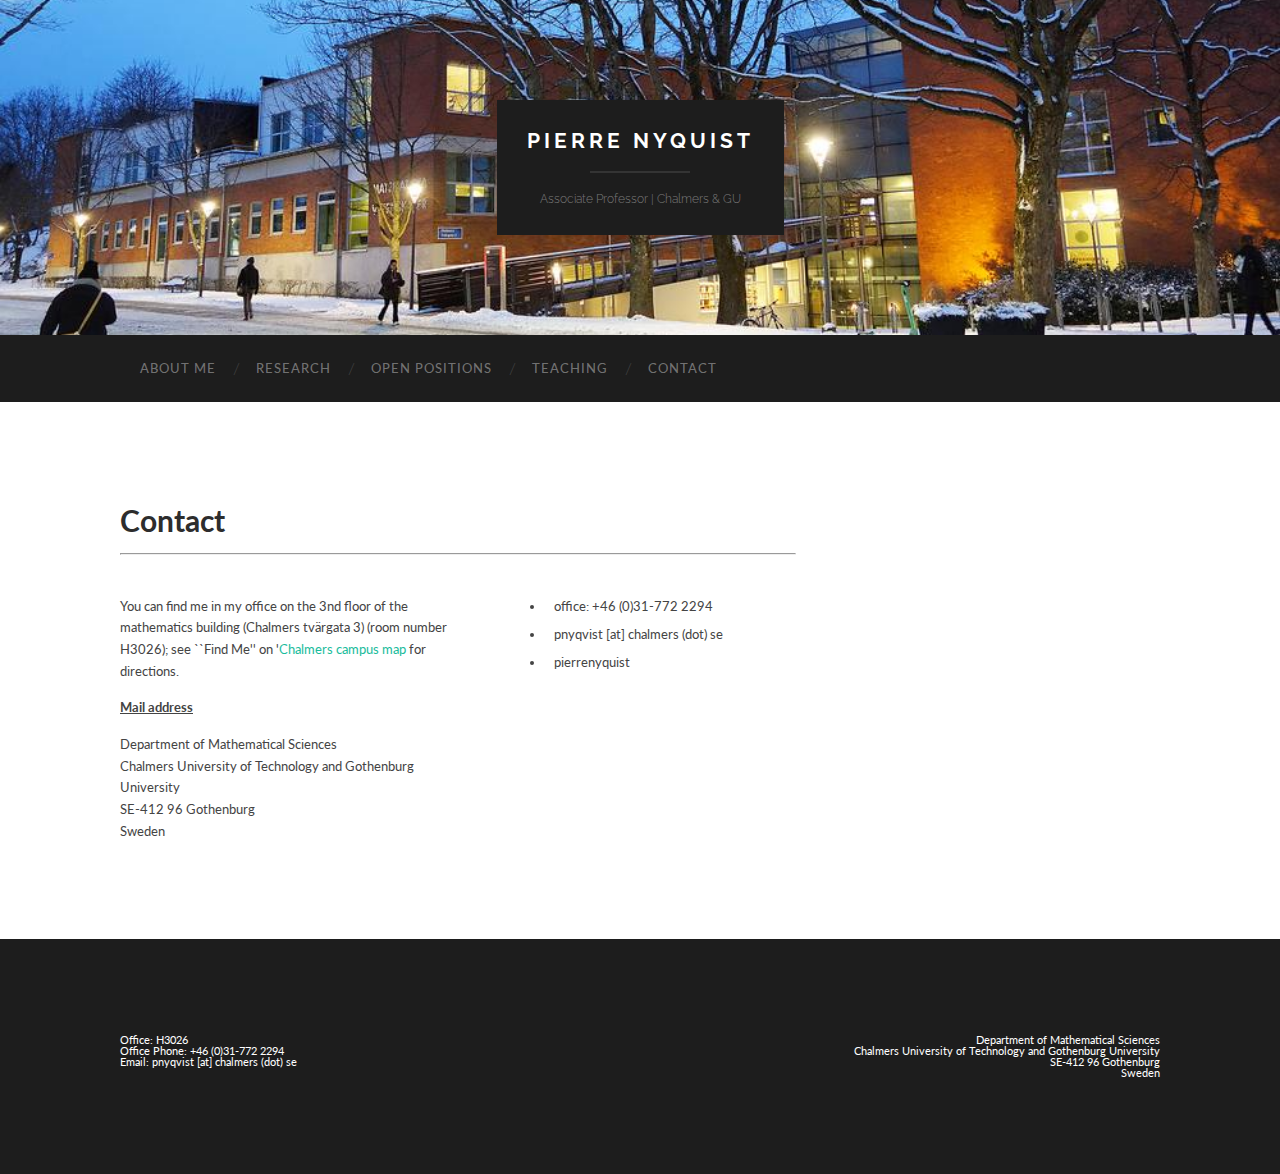
<file: contact.html>
<!DOCTYPE html>

<html lang="en-US">

	<head>
		
		<meta charset="UTF-8">
		<meta name="viewport" content="width=device-width, initial-scale=1.0, maximum-scale=1.0, user-scalable=no" >
		 <meta name="viewport" content="width=device-width, initial-scale=1, maximum-scale=1">
        
        <meta name="description" content="Pierre Nyquist's homepage" />
        <meta name="keywords" content="Pierre Nyquist, Nyquist, Nyqvist, Chalmers, GU, Chalmers Univeristy of Technology, Gothenburg University, Brown, Brown University, TU/e, TUe, Eindhoven University of Technology, TU Eindhoven, Mathematics, Mathematics department, Mathematical Sciences, Department of Mathematical Sciences, statistics, mathematics, statistics department, statistician, probabilist, analysist, probability, analysis, Large deviations, large deviation theory, rare-event simulation, importance sampling, stochastic processes, weak convergence, Machine learning, high dimensional, high-dimensional, stochastic simulation, spin glass, data science, KTH, KTH Royal Institue of Technology, Royal Institue of Technology" />
		 
		<title>Pierre Nyquist | Chalmers & Gothenburg University</title>
		<script type="text/javascript">
		var ajaxurl = 'https://pierrenyq.github.io/wp-admin/admin-ajax.php';
		</script>
<!--<link rel='dns-prefetch' href='//s.w.org' />
<link rel="alternate" type="application/rss+xml" title="Sayan&#039;s world &raquo; Feed" href="http://sayan.web.unc.edu/feed/" />
<link rel="alternate" type="application/rss+xml" title="Sayan&#039;s world &raquo; Comments Feed" href="http://sayan.web.unc.edu/comments/feed/" />
<link rel="alternate" type="application/rss+xml" title="Sayan&#039;s world &raquo; About Me Comments Feed" href="http://sayan.web.unc.edu/home/feed/" />
		<script type="text/javascript">
			window._wpemojiSettings = {"baseUrl":"https:\/\/s.w.org\/images\/core\/emoji\/2.2.1\/72x72\/","ext":".png","svgUrl":"https:\/\/s.w.org\/images\/core\/emoji\/2.2.1\/svg\/","svgExt":".svg","source":{"concatemoji":"http:\/\/sayan.web.unc.edu\/wp-includes\/js\/wp-emoji-release.min.js?ver=4.7.8"}};
			!function(a,b,c){function d(a){var b,c,d,e,f=String.fromCharCode;if(!k||!k.fillText)return!1;switch(k.clearRect(0,0,j.width,j.height),k.textBaseline="top",k.font="600 32px Arial",a){case"flag":return k.fillText(f(55356,56826,55356,56819),0,0),!(j.toDataURL().length<3e3)&&(k.clearRect(0,0,j.width,j.height),k.fillText(f(55356,57331,65039,8205,55356,57096),0,0),b=j.toDataURL(),k.clearRect(0,0,j.width,j.height),k.fillText(f(55356,57331,55356,57096),0,0),c=j.toDataURL(),b!==c);case"emoji4":return k.fillText(f(55357,56425,55356,57341,8205,55357,56507),0,0),d=j.toDataURL(),k.clearRect(0,0,j.width,j.height),k.fillText(f(55357,56425,55356,57341,55357,56507),0,0),e=j.toDataURL(),d!==e}return!1}function e(a){var c=b.createElement("script");c.src=a,c.defer=c.type="text/javascript",b.getElementsByTagName("head")[0].appendChild(c)}var f,g,h,i,j=b.createElement("canvas"),k=j.getContext&&j.getContext("2d");for(i=Array("flag","emoji4"),c.supports={everything:!0,everythingExceptFlag:!0},h=0;h<i.length;h++)c.supports[i[h]]=d(i[h]),c.supports.everything=c.supports.everything&&c.supports[i[h]],"flag"!==i[h]&&(c.supports.everythingExceptFlag=c.supports.everythingExceptFlag&&c.supports[i[h]]);c.supports.everythingExceptFlag=c.supports.everythingExceptFlag&&!c.supports.flag,c.DOMReady=!1,c.readyCallback=function(){c.DOMReady=!0},c.supports.everything||(g=function(){c.readyCallback()},b.addEventListener?(b.addEventListener("DOMContentLoaded",g,!1),a.addEventListener("load",g,!1)):(a.attachEvent("onload",g),b.attachEvent("onreadystatechange",function(){"complete"===b.readyState&&c.readyCallback()})),f=c.source||{},f.concatemoji?e(f.concatemoji):f.wpemoji&&f.twemoji&&(e(f.twemoji),e(f.wpemoji)))}(window,document,window._wpemojiSettings);
		</script>-->
		<style type="text/css">
img.wp-smiley,
img.emoji {
	display: inline !important;
	border: none !important;
	box-shadow: none !important;
	height: 1em !important;
	width: 1em !important;
	margin: 0 .07em !important;
	vertical-align: -0.1em !important;
	background: none !important;
	padding: 0 !important;
}
</style>
<link rel='stylesheet' id='hemingway_googleFonts-css'  href='//fonts.googleapis.com/css?family=Lato%3A400%2C700%2C400italic%2C700italic%7CRaleway%3A700%2C400&#038;ver=4.7.8' type='text/css' media='all' />
<link rel='stylesheet' id='hemingway_style-css'  href='style.css?ver=4.7.8' type='text/css' media='all' />
<script type='text/javascript' src='jquery.js?ver=1.12.4'></script>
<script type='text/javascript' src='jquery-migrate.min.js?ver=1.4.1'></script>
<!--<link rel='https://api.w.org/' href='http://sayan.web.unc.edu/wp-json/' />-->
<!--<link rel="EditURI" type="application/rsd+xml" title="RSD" href="https://sayan.web.unc.edu/xmlrpc.php?rsd" />
<link rel="wlwmanifest" type="application/wlwmanifest+xml" href="http://sayan.web.unc.edu/wp-includes/wlwmanifest.xml" /> 
<meta name="generator" content="WordPress 4.7.8" />-->
<link rel="canonical" href="https://pierrenyq.github.io" />
<link rel='shortlink' href='https://pierrenyq.github.io' />
<!--<link rel="alternate" type="application/json+oembed" href="http://sayan.web.unc.edu/wp-json/oembed/1.0/embed?url=http%3A%2F%2Fsayan.web.unc.edu%2F" />
<link rel="alternate" type="text/xml+oembed" href="http://sayan.web.unc.edu/wp-json/oembed/1.0/embed?url=http%3A%2F%2Fsayan.web.unc.edu%2F&#038;format=xml" /> -->

            <script>
                (function(i,s,o,g,r,a,m){i['GoogleAnalyticsObject']=r;i[r]=i[r]||function(){
                (i[r].q=i[r].q||[]).push(arguments)},i[r].l=1*new Date();a=s.createElement(o),
                m=s.getElementsByTagName(o)[0];a.async=1;a.src=g;m.parentNode.insertBefore(a,m)
                })(window,document,'script','//www.google-analytics.com/analytics.js','gaplusu');

                                                            gaplusu('create', 'UA-5142490-28', 'auto');
                    
                                        
                    gaplusu('send', 'pageview');
                
                                    gaplusu('create', 'UA-100074631-1', 'auto', {'name': 'single'});

                                        
                    gaplusu('single.send', 'pageview');
                            </script>

			<style>
	#wp-admin-bar-asu_support_enabled {
		background-color: #E00000!important;
	}
	</style>
      
	      <!--Customizer CSS--> 
	      
	      <style type="text/css">
	           	           	           	           	           	           	           	           	           	           	           	           	           	           	           	           	           	           	           	           	           	           	           	           	           	           	           	           	           	           	           	           	           	           	           	           	           	           	           	           	           	           	           	           	           	           	           	           	           	           	           	           	           	           	           	           	           	           	           	           	           	           	           	           	           	           	           	           	           	           	           	           	           	           	           	           
	           	           	      </style> 
	      
	      <!--/Customizer CSS-->
	      
      <!-- Begin Custom CSS -->
<style type="text/css">
</style><!-- End Custom CSS -->
	
	</head>
	
	<body class="home page-template-default page page-id-23">
	
		<div class="big-wrapper">
	
			<div class="header-cover section bg-dark-light no-padding">
		
				<div class="header section" style="background-image: url(MV1.jpeg);">
							
					<div class="header-inner section-inner">
					
											
							<div class="blog-info">
							
								<h2 class="blog-title">
									<a href="https://pierrenyq.github.io" title="Pierre Nyquist &mdash; Associate Professor | Department of Mathematical Sciences, Chalmers & GU" rel="home">Pierre Nyquist</a>
								</h2>
								
																
									<h3 class="blog-description">Associate Professor | Chalmers & GU</h3>
									
															
							</div><!-- .blog-info -->
							
															
					</div><!-- .header-inner -->
								
				</div><!-- .header -->
			
			</div><!-- .bg-dark -->
			
			<div class="navigation section no-padding bg-dark">
			
				<div class="navigation-inner section-inner">
				
					<div class="toggle-container hidden">
			
						<div class="nav-toggle toggle">
								
							<div class="bar"></div>
							<div class="bar"></div>
							<div class="bar"></div>
							
							<div class="clear"></div>
						
						</div>
						
						<div class="search-toggle toggle">
								
							<div class="metal"></div>
							<div class="glass"></div>
							<div class="handle"></div>
						
						</div>
						
						<div class="clear"></div>
					
					</div><!-- .toggle-container -->
					
					<div class="blog-search hidden">
					
						<form method="get" class="searchform" action="https://pierrenyq.github.io">
	<input type="search" value="" placeholder="Search form" name="s" id="s" /> 
	<input type="submit" id="searchsubmit" value="Search">
</form>					
					</div>
				
					<ul class="blog-menu">
					
						<li class="page_item page-item-23 current_page_item"><a href="index.html">About Me</a></li>
<li class="page_item page-item-55"><a href="research.html">Research</a></li>
<li class="page_item page-item-55"><a href="open.html">Open positions</a></li>
<li class="page_item page-item-78"><a href="teaching.html">Teaching</a></li>
<!--<li class="page_item page-item-125"><a href="cv.html">CV</a></li>-->
<li class="page_item page-item-125"><a href="contact.html">Contact</a></li>
<!--<li class="page_item page-item-116"><a href="http://sayan.web.unc.edu/personal/">Personal</a></li>.html -->
						
						<div class="clear"></div>
												
					 </ul>
					 
					 <ul class="mobile-menu">
					
						<li class="page_item page-item-23 current_page_item"><a href="index.html">About Me</a></li>
<li class="page_item page-item-55"><a href="research.html">Research</a></li>
<li class="page_item page-item-55"><a href="open.html">Open positions</a></li>
<li class="page_item page-item-78"><a href="teaching.html">Teaching</a></li>
<li class="page_item page-item-125"><a href="cv.html">CV</a></li>
<li class="page_item page-item-125"><a href="contact.html">Contact</a></li>
<!--<li class="page_item page-item-116"><a href="http://sayan.web.unc.edu/personal/">Personal</a></li>-->
						
					 </ul>
				 
				</div><!-- .navigation-inner -->
				
			</div><!-- .navigation -->

<div class="wrapper section-inner">						

	<div class="content left">
	
					
		<div class="posts">
	
			<div class="post">
			
																		
				<div class="post-header">					
				    <h1 class="post-title">Contact</h1>
				    <hr>
				    				    
			    </div><!-- .post-header -->
			   				        			        		                
				<div class="post-content">

<div style="float:left; width:50%;">

<!--<p>I would be happy to talk to you if you need my assistance in your research or 
academic curriculum. Though I have limited time for students, please send me an email with a 
detailed explanantion of your interests.</p>

                              
                                    <div class="col-md-4">
                                        <ul class="list-unstyled">
                                            <li>
                                                <strong><i class="icon-phone"></i>&nbsp;&nbsp;</strong>
                                                <span>office: 617-324-2809.</span>
                                            </li>
                                            <li>
                                                <strong><i class="icon-envelope"></i>&nbsp;&nbsp;</strong>
                                                <span>rigo...@math.mit.edu</span>
                                            </li>

                                            <li>
                                                <strong><i class="icon-skype"></i>&nbsp;&nbsp;</strong>
                                                <span>philippe.rigollet</span>
                                            </li>
                                                                                        <li>
                                                <strong><i class="icon-google-plus"></i>&nbsp;&nbsp;</strong>
                                                <span><a href="http://www.google.com/+PhilippeRigollet">+PhilippeRigollet</a></span>
                                            </li>
                                         
                                        </ul>    

                                    </div>
                                </div>-->




<p> You can find me in my office on the 3nd floor of the mathematics building (Chalmers tvärgata 3) (room number H3026); see ``Find Me'' on '<a href="https://www.chalmers.se/en/persons/pnyqvist/">Chalmers campus map</a> for directions.

<!--My office is room 7.1.22 in MetaForum; see <a href="https://static.tue.nl/fileadmin/content/universiteit/diensten/dh/24-11-2016_TUe_Plattegrond.pdf">TU/e campus map</a> for directions. Students: For visits outside of my office hours (see <a href="./teaching.html">Teaching</a> and relevant course page) it is best to notify me beforehand if you want to be sure that I am available.-->

<p><span style="text-decoration: underline"><strong>Mail address</strong></span></p>
<p>
Department of Mathematical Sciences  <br>
Chalmers University of Technology and Gothenburg University   <br>
SE-412 96 Gothenburg  <br>
Sweden
</p>






</div>
<div style="float:right; width:40%;">
<ul class="list-unstyled">
                                            <li>
                                                <strong><i class="fa fa-phone"></i>&nbsp;&nbsp;</strong>
                                                <span>office: +46 (0)31-772 2294</span>
                                            </li>
                                            <li>
                                                <strong><i class="fa fa-envelope"></i>&nbsp;&nbsp;</strong>
                                                <span>pnyqvist [at] chalmers (dot) se</span>
                                            </li>

                                            <li>
                                                <strong><i class="fa fa-skype"></i>&nbsp;&nbsp;</strong>
                                                <span>pierrenyquist</span>
                                            </li>
                                                 <!--                                       <li>
                                                <strong><i class="icon-google-plus"></i>&nbsp;&nbsp;</strong>
                                                <span><a href="http://www.google.com/+PhilippeRigollet">+PhilippeRigollet</a></span>
                                            </li>-->
                                         
                                        </ul>    
<!--<p><a href="img/mf.jpg"><img class="alignnone wp-image-118" src="img/mf.jpg"></a>-->
</p>
</div>
							                                        


																			            			                        
				</div><!-- .post-content -->
								
			</div><!-- .post -->
			
						
				
		
		
				
					
		</div><!-- .posts -->
		
			
		<div class="clear"></div>
		
	</div><!-- .content left -->
	
		
	<div class="clear"></div>

</div><!-- .wrapper -->
								
	<div class="footer section large-padding bg-dark">
		
		<div class="footer-inner section-inner">
		
			<div style="float:left; width:50%;">

<p style="color:white">Office: H3026              <br>
Office Phone: +46 (0)31-772 2294 <br>
Email: pnyqvist [at] chalmers (dot) se
</p>
</div>
<div style="float:right; width:50%;">
<p style="text-align:right; color:white">
Department of Mathematical Sciences  <br>
Chalmers University of Technology and Gothenburg University   <br>
SE-412 96 Gothenburg  <br>
Sweden
</p>

</div>
				
			<!-- .footer-b -->
								
			<!-- .footer-c -->
			
			<div class="clear"></div>
		
		</div><!-- .footer-inner -->
	
	</div><!-- .footer -->
	
	

</div><!-- .big-wrapper -->

<script type='text/javascript' src='./global.js?ver=4.7.8'></script>
<script type='text/javascript' src='./comment-reply.min.js?ver=4.7.8'></script>
<script type='text/javascript' src='./wp-embed.min.js?ver=4.7.8'></script>

</body>
</html>
</file>
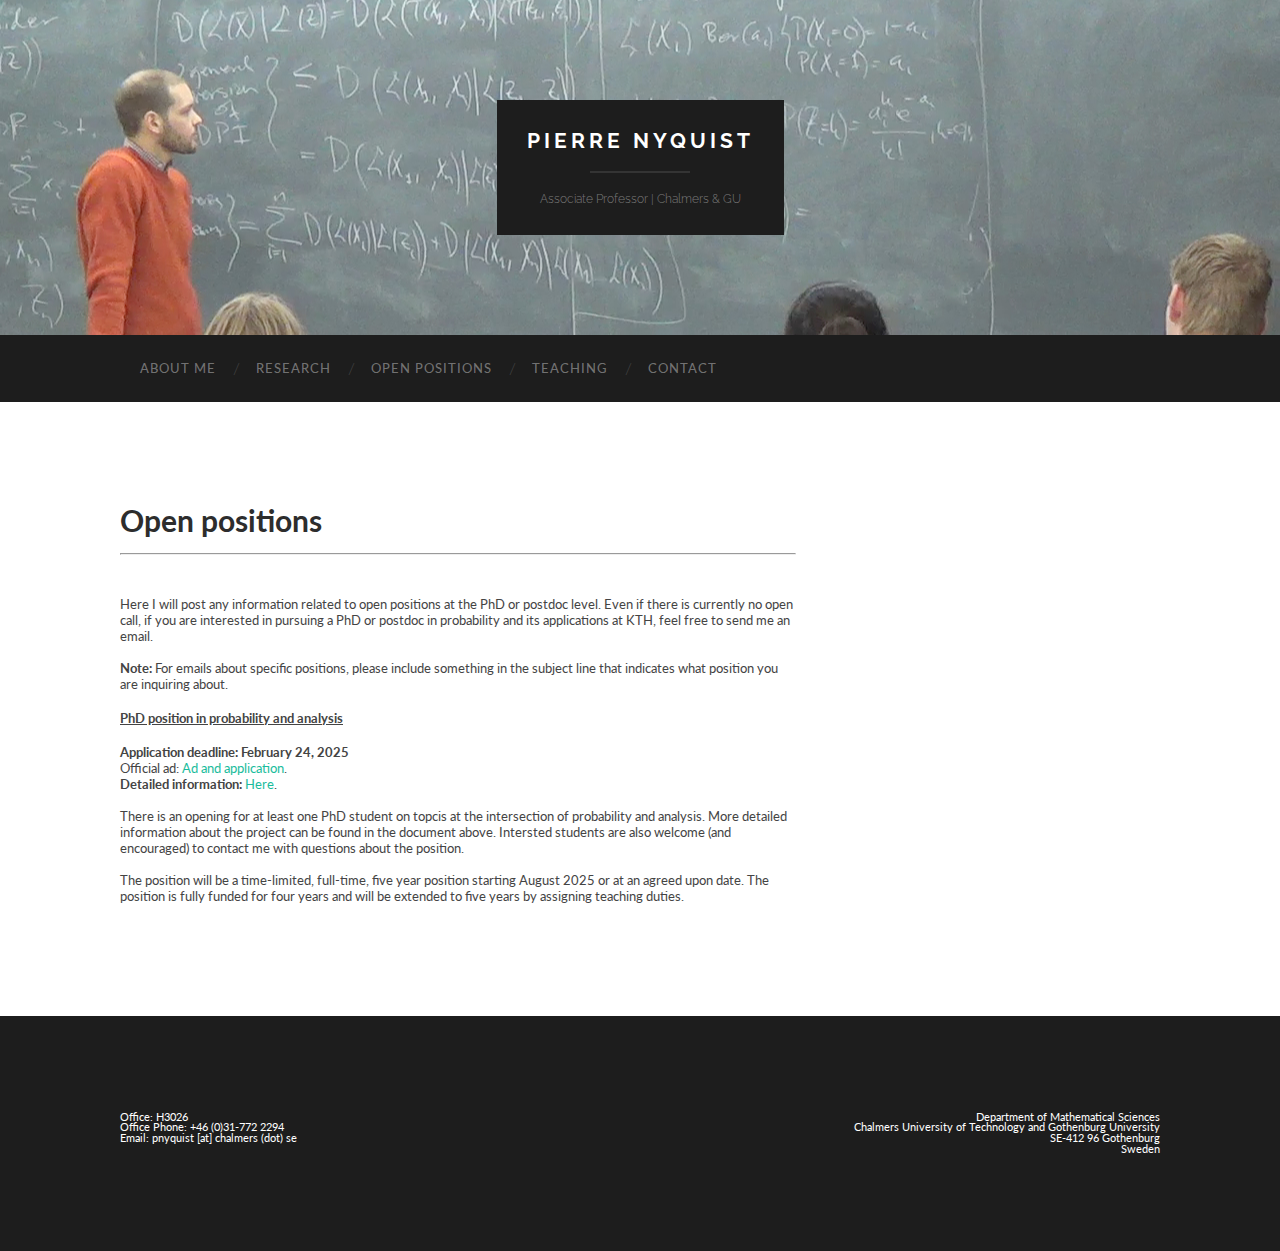
<file: open.html>
<!DOCTYPE html>

<html lang="en-US">

	<head>
		
		<meta charset="UTF-8">
		<meta name="viewport" content="width=device-width, initial-scale=1.0, maximum-scale=1.0, user-scalable=no" >
		 <meta name="viewport" content="width=device-width, initial-scale=1, maximum-scale=1">
        
        <meta name="description" content="Pierre Nyquist's homepage" />
        <meta name="keywords" content="Pierre Nyquist, Nyquist, Nyqvist, Chalmers, GU, Chalmers Univeristy of Technology, Gothenburg University, Brown, Brown University, TU/e, TUe, Eindhoven University of Technology, TU Eindhoven, Mathematics, Mathematics department, Mathematical Sciences, Department of Mathematical Sciences, statistics, mathematics, statistics department, statistician, probabilist, analysist, probability, analysis, Large deviations, large deviation theory, rare-event simulation, importance sampling, stochastic processes, weak convergence, Machine learning, high dimensional, high-dimensional, stochastic simulation, spin glass, data science, KTH, KTH Royal Institue of Technology, Royal Institue of Technology" />
		 
		<title>Pierre Nyquist | Chalmers & Gothenburg University</title>
		<script type="text/javascript">
		var ajaxurl = 'https://pierrenyq.github.io/wp-admin/admin-ajax.php';
		</script>
<!--<link rel='dns-prefetch' href='//s.w.org' />
<link rel="alternate" type="application/rss+xml" title="Sayan&#039;s world &raquo; Feed" href="http://sayan.web.unc.edu/feed/" />
<link rel="alternate" type="application/rss+xml" title="Sayan&#039;s world &raquo; Comments Feed" href="http://sayan.web.unc.edu/comments/feed/" />
<link rel="alternate" type="application/rss+xml" title="Sayan&#039;s world &raquo; About Me Comments Feed" href="http://sayan.web.unc.edu/home/feed/" />
		<script type="text/javascript">
			window._wpemojiSettings = {"baseUrl":"https:\/\/s.w.org\/images\/core\/emoji\/2.2.1\/72x72\/","ext":".png","svgUrl":"https:\/\/s.w.org\/images\/core\/emoji\/2.2.1\/svg\/","svgExt":".svg","source":{"concatemoji":"http:\/\/sayan.web.unc.edu\/wp-includes\/js\/wp-emoji-release.min.js?ver=4.7.8"}};
			!function(a,b,c){function d(a){var b,c,d,e,f=String.fromCharCode;if(!k||!k.fillText)return!1;switch(k.clearRect(0,0,j.width,j.height),k.textBaseline="top",k.font="600 32px Arial",a){case"flag":return k.fillText(f(55356,56826,55356,56819),0,0),!(j.toDataURL().length<3e3)&&(k.clearRect(0,0,j.width,j.height),k.fillText(f(55356,57331,65039,8205,55356,57096),0,0),b=j.toDataURL(),k.clearRect(0,0,j.width,j.height),k.fillText(f(55356,57331,55356,57096),0,0),c=j.toDataURL(),b!==c);case"emoji4":return k.fillText(f(55357,56425,55356,57341,8205,55357,56507),0,0),d=j.toDataURL(),k.clearRect(0,0,j.width,j.height),k.fillText(f(55357,56425,55356,57341,55357,56507),0,0),e=j.toDataURL(),d!==e}return!1}function e(a){var c=b.createElement("script");c.src=a,c.defer=c.type="text/javascript",b.getElementsByTagName("head")[0].appendChild(c)}var f,g,h,i,j=b.createElement("canvas"),k=j.getContext&&j.getContext("2d");for(i=Array("flag","emoji4"),c.supports={everything:!0,everythingExceptFlag:!0},h=0;h<i.length;h++)c.supports[i[h]]=d(i[h]),c.supports.everything=c.supports.everything&&c.supports[i[h]],"flag"!==i[h]&&(c.supports.everythingExceptFlag=c.supports.everythingExceptFlag&&c.supports[i[h]]);c.supports.everythingExceptFlag=c.supports.everythingExceptFlag&&!c.supports.flag,c.DOMReady=!1,c.readyCallback=function(){c.DOMReady=!0},c.supports.everything||(g=function(){c.readyCallback()},b.addEventListener?(b.addEventListener("DOMContentLoaded",g,!1),a.addEventListener("load",g,!1)):(a.attachEvent("onload",g),b.attachEvent("onreadystatechange",function(){"complete"===b.readyState&&c.readyCallback()})),f=c.source||{},f.concatemoji?e(f.concatemoji):f.wpemoji&&f.twemoji&&(e(f.twemoji),e(f.wpemoji)))}(window,document,window._wpemojiSettings);
		</script>-->
		<style type="text/css">
img.wp-smiley,
img.emoji {
	display: inline !important;
	border: none !important;
	box-shadow: none !important;
	height: 1em !important;
	width: 1em !important;
	margin: 0 .07em !important;
	vertical-align: -0.1em !important;
	background: none !important;
	padding: 0 !important;
}
</style>
<link rel='stylesheet' id='hemingway_googleFonts-css'  href='//fonts.googleapis.com/css?family=Lato%3A400%2C700%2C400italic%2C700italic%7CRaleway%3A700%2C400&#038;ver=4.7.8' type='text/css' media='all' />
<link rel='stylesheet' id='hemingway_style-css'  href='style.css?ver=4.7.8' type='text/css' media='all' />
<script type='text/javascript' src='jquery.js?ver=1.12.4'></script>
<script type='text/javascript' src='jquery-migrate.min.js?ver=1.4.1'></script>
<!--<link rel='https://api.w.org/' href='http://sayan.web.unc.edu/wp-json/' />-->
<!--<link rel="EditURI" type="application/rsd+xml" title="RSD" href="https://sayan.web.unc.edu/xmlrpc.php?rsd" />
<link rel="wlwmanifest" type="application/wlwmanifest+xml" href="http://sayan.web.unc.edu/wp-includes/wlwmanifest.xml" /> 
<meta name="generator" content="WordPress 4.7.8" />-->
<link rel="canonical" href="https://pierrenyq.github.io" />
<link rel='shortlink' href='https://pierrenyq.github.io' />
<!--<link rel="alternate" type="application/json+oembed" href="http://sayan.web.unc.edu/wp-json/oembed/1.0/embed?url=http%3A%2F%2Fsayan.web.unc.edu%2F" />
<link rel="alternate" type="text/xml+oembed" href="http://sayan.web.unc.edu/wp-json/oembed/1.0/embed?url=http%3A%2F%2Fsayan.web.unc.edu%2F&#038;format=xml" /> -->

            <script>
                (function(i,s,o,g,r,a,m){i['GoogleAnalyticsObject']=r;i[r]=i[r]||function(){
                (i[r].q=i[r].q||[]).push(arguments)},i[r].l=1*new Date();a=s.createElement(o),
                m=s.getElementsByTagName(o)[0];a.async=1;a.src=g;m.parentNode.insertBefore(a,m)
                })(window,document,'script','//www.google-analytics.com/analytics.js','gaplusu');

                                                            gaplusu('create', 'UA-5142490-28', 'auto');
                    
                                        
                    gaplusu('send', 'pageview');
                
                                    gaplusu('create', 'UA-100074631-1', 'auto', {'name': 'single'});

                                        
                    gaplusu('single.send', 'pageview');
                            </script>

			<style>
	#wp-admin-bar-asu_support_enabled {
		background-color: #E00000!important;
	}
	</style>
      
	      <!--Customizer CSS--> 
	      
	      <style type="text/css">
	           	           	           	           	           	           	           	           	           	           	           	           	           	           	           	           	           	           	           	           	           	           	           	           	           	           	           	           	           	           	           	           	           	           	           	           	           	           	           	           	           	           	           	           	           	           	           	           	           	           	           	           	           	           	           	           	           	           	           	           	           	           	           	           	           	           	           	           	           	           	           	           	           	           	           	           
	           	           	      </style> 
	      
	      <!--/Customizer CSS-->
	      
      <!-- Begin Custom CSS -->
<style type="text/css">
</style><!-- End Custom CSS -->
	
	</head>
	
	<body class="home page-template-default page page-id-23">
	
		<div class="big-wrapper">
	
			<div class="header-cover section bg-dark-light no-padding">
		
				<div class="header section" style="background-image: url(teaching3.jpg);">
							
					<div class="header-inner section-inner">
					
											
							<div class="blog-info">
							
								<h2 class="blog-title">
									<a href="https://pierrenyq.github.io" title="Pierre Nyquist &mdash; Associate Professor | Department of Mathematical Sciences, Chalmers & GU" rel="home">Pierre Nyquist</a>
								</h2>
								
																
									<h3 class="blog-description">Associate Professor | Chalmers & GU</h3>
									
															
							</div><!-- .blog-info -->
							
															
					</div><!-- .header-inner -->
								
				</div><!-- .header -->
			
			</div><!-- .bg-dark -->
			
			<div class="navigation section no-padding bg-dark">
			
				<div class="navigation-inner section-inner">
				
					<div class="toggle-container hidden">
			
						<div class="nav-toggle toggle">
								
							<div class="bar"></div>
							<div class="bar"></div>
							<div class="bar"></div>
							
							<div class="clear"></div>
						
						</div>
						
						<div class="search-toggle toggle">
								
							<div class="metal"></div>
							<div class="glass"></div>
							<div class="handle"></div>
						
						</div>
						
						<div class="clear"></div>
					
					</div><!-- .toggle-container -->
					
					<div class="blog-search hidden">
					
						<form method="get" class="searchform" action="https://pierrenyq.github.io">
	<input type="search" value="" placeholder="Search form" name="s" id="s" /> 
	<input type="submit" id="searchsubmit" value="Search">
</form>					
					</div>
				
					<ul class="blog-menu">
					
						<li class="page_item page-item-23 current_page_item"><a href="index.html">About Me</a></li>
<li class="page_item page-item-55"><a href="research.html">Research</a></li>
<li class="page_item page-item-55"><a href="open.html">Open positions</a></li>
<li class="page_item page-item-78"><a href="teaching.html">Teaching</a></li>
<!--<li class="page_item page-item-125"><a href="cv.html">CV</a></li>-->
<li class="page_item page-item-125"><a href="contact.html">Contact</a></li>
<!--<li class="page_item page-item-116"><a href="http://sayan.web.unc.edu/personal/">Personal</a></li>.html -->
						
						<div class="clear"></div>
												
					 </ul>
					 
					 <ul class="mobile-menu">
					
						<li class="page_item page-item-23 current_page_item"><a href="index.html">About Me</a></li>
<li class="page_item page-item-55"><a href="research.html">Research</a></li>
<li class="page_item page-item-55"><a href="open.html">Open positions</a></li>
<li class="page_item page-item-78"><a href="teaching.html">Teaching</a></li>
<li class="page_item page-item-125"><a href="cv.html">CV</a></li>
<li class="page_item page-item-125"><a href="contact.html">Contact</a></li>
<!--<li class="page_item page-item-116"><a href="http://sayan.web.unc.edu/personal/">Personal</a></li>-->
						
					 </ul>
				 
				</div><!-- .navigation-inner -->
				
			</div><!-- .navigation -->
<div class="wrapper section-inner">						

	<div class="content left">
	
					
		<div class="posts">
	
			<div class="post">
			
																		
				<div class="post-header">					
				    <h1 class="post-title">Open positions</h1>
				    <hr>
				    				    
			    </div><!-- .post-header -->
			   				        			        		                
				<div class="post-content">
				
Here I will post any information related to open positions at the PhD or postdoc level. Even if there is currently
no open call, if you are interested in pursuing a PhD or postdoc in probability and its applications at KTH, feel free to send me an email.
<br>
<br>
<b>Note:</b> For emails about specific positions, please include something in the subject line that indicates what position you are
inquiring about. 

<!--To guarantee that I will read such emails, the subject line should include the word "prospective".-->

<br>
<br>
<p><span style="text-decoration: underline"><strong>PhD position in probability and analysis</strong></span></p>
<b>Application deadline:</b> <b>February 24, 2025</b> 
<br>
Official ad: <a href="https://web103.reachmee.com/ext/I005/1035/job?site=7&lang=UK&validator=9b89bead79bb7258ad55c8d75228e5b7&job_id=p36156">Ad and application</a>.
<br>
<b> Detailed information: </b> <a href="Announcement2025.pdf">Here</a>.
<br>
<br>
There is an opening for at least one PhD student on topcis at the intersection of probability and analysis. More detailed information about the
project can be found in the document above. Intersted students are also welcome (and encouraged) to contact me with questions about the position. 
<br>
<br>
The position will be a time-limited, full-time, five year position starting August 2025 or at an agreed upon date. 
The position is fully funded for four years and will be extended to five years by assigning teaching duties. 
<!--It also includes generous travel support. The position is financed within the Wallenberg Autonomous Systems and Software
Program (WASP), and the student will participate in the WASP graduate school. 
Through this program the student will have a wide variety of opportunities to interact with other researchers and 
industry collaborators in AI, ML, and statistics, including events such as conferences and PhD courses.-->
<br>
<br>
<!--<p><span style="text-decoration: underline"><strong>WASP PhD position in probability, analysis and AI</strong></span></p>
<b>Application deadline:</b> <b>February 19, 2024</b> 
<br>
Official ad: <a href="https://web103.reachmee.com/ext/I003/304/job?site=5&lang=UK&validator=a72aeedd63ec10de71e46f8d91d0d57c&ref=https%3A%2F%2Fwww.google.com%2F&job_id=12411">Chalmers vacancies</a>.
<br>
<b> Detailed information: </b> <a href="WASP_2023.pdf">Here</a>.
<br>
<br>
There is currently an opening for a PhD position in the mathematics of artificial intelligence, with a focus on topics at the intersection of probability theory and machine learning. The position is part of the 
<a href="https://wasp-sweden.org/graduate-school/ai-graduate-school-courses/">WASP program</a>. More detailed information about the
project can be found  <a href="WASP_2023.pdf">here</a>; intersted students are also welcome (and encouraged) to contact me before the deadline to ask questions about the position. 
<br>
<br>
The position is a time-limited, full-time, five year position starting August 2024 or at an agreed upon date. 
The position is fully funded for four years and will be extended to five years by assigning teaching duties. 
It also includes generous travel support. The position is financed within the Wallenberg Autonomous Systems and Software
Program (WASP), and the student will participate in the WASP graduate school. 
Through this program the student will have a wide variety of opportunities to interact with other researchers and 
industry collaborators in AI, ML, and statistics, including events such as conferences and PhD courses.
<br>
<br>-->
<!--
<p><span style="text-decoration: underline"><strong>Postdoc position within KTH's MathDataLab</strong></span></p>
<b>Application deadline:</b> <b>January 20, 2021</b> 
<br>
Application information can be found on the Lab's webpage: <a href="https://www.kth.se/math/datalab/postdoc-positions-1.761053">MathDataLab</a>
<br>
<b> Detailed information: </b> <a href="papers/datalab2020.pdf">Here</a>.
<br>
<br>
The MathDataLab within the Department of Mathematics, is currently offering three postdoc positions, starting in 2021. 
Together with Henrik Hult I have a proposed project at the intersection of Monte Carlo methods and machine learning. 
Several directions are possible, three are outlined in the project description but the position is by no means limited to 
those topics. We also have an ongoing collaboration with <a href="http://www.tcs.tifr.res.in/~sandeepj/">Prof. S. Juneja</a>
on related topics, funded by the Swedish Research Council, and the postdoc postion can be included in this collaboration; 
the position can include research visits to TIFR Mumbai.

More detailed information about the project can be found  <a href="papers/datalab2020.pdf">here</a>; potential candidates are also welcome to contact me before the deadline to ask questions about the position. 
<br>
<br>
Researchers interested in one or more fields related to the following are encouraged to apply: probability theory, 
statistics, Monte Carlo methods, deep learning, optimal transport.
<br>
<br>

<br>
<br>
<p><span style="text-decoration: underline"><strong>PhD position in probability and Monte Carlo methods within SeRC's Brain-IT project</strong></span></p>
<b>Application deadline:</b> <b>Closed (May 31, 2020)</b> 
<br>
Applications can be submitted in KTH's recruitment system: <a href="https://www.kth.se/en/om/work-at-kth/lediga-jobb/what:job/jobID:332575/type:job/where:4/apply:1">Here</a>
<br>
<b> Detailed information: </b> <a href="papers/SeRC_2020.pdf">Here</a>.
<br>
<br>
There is currently an opening for a PhD position in probability and high-dimensional statistical inference in the context 
of brain modelling. The aim is to investigate efficient Monte Carlo methods for models arising in neuroscience, including e.g.
Approximate Bayesian computation (ABC), Hamiltonian Monte Carlo and Markov chain Monte Carlo methods for Riemannian manifolds.

The position is part of the <a href="https://e-science.se/people-and-research/mcps/mcp-brain-it/">Brain-IT</a> within <a href="https://e-science.se/">SeRC</a>, the Swedish e-Science Research Center. 
More detailed information about the project can be found  <a href="papers/SeRC_2020.pdf">here</a>; intersted students are also welcome to contact me before the deadline to ask questions about the position. 
<br>
<br>
Students interested in one or more fields related to the following are encouraged to apply: probability theory, 
statistics, Monte Carlo methods, uncertainty quantification, differential geometry, stochastic analysis.
<br>
<br>
The position is a fully funded time-limited, full-time, five year position starting August 2020 or at an agreed upon date. 
<br>
<br>
<p><span style="text-decoration: underline"><strong>WASP PhD position in probability, analysis and AI</strong></span></p>
<b>Application deadline:</b> <b>Closed (March 8, 2020)</b> 
<br>
Applications can be submitted in KTH's recruitment system from February 13.
<br>
<b> Detailed information: </b> <a href="papers/WASP_2020.pdf">Here</a>.
<br>
<br>
There is currently an opening for a PhD position in the mathematics of artificial intelligence.
The aim is to investigate learning algorithms from the perspective of statistical physics, probability theory and analysis (large deviations, 
stochastic control, PDEs and gradient flows) and to build towards a theory for deep learning. The position is part of the 
<a href="https://wasp-sweden.org/graduate-school/ai-graduate-school-courses/">WASP program</a>. More detailed information about the
project can be found  <a href="papers/WASP_2020.pdf">here</a>; intersted sutndets are also welcome to contact me before the deadline to ask questions about the position. 
<br>
<br>
Students interested in one or more fields related to the following are encouraged to apply: probability theory, artificial intelligence, 
machine learning, statistics, partial differential equations, interacting particle systems, statistical physics, 
stochastic analysis.
<br>
<br>
The position is a time-limited, full-time, five year position starting August 2020 or at an agreed upon date. 
The position is fully funded for four years and will be extended to five years by assigning teaching duties. 
It also includes generous travel support. The position is financed within the Wallenberg Autonomous Systems and Software
Program (WASP), and the student will participate in the WASP graduate school. 
Through this program the student will have a wide variety of opportunities to interact with other researchers and 
industry collaborators in AI, ML, and statistics, including events such as conferences and PhD courses.-->








																			            			                        
				</div><!-- .post-content -->
								
			</div><!-- .post -->
			
						
				
		
		
				
					
		</div><!-- .posts -->
		
			
		<div class="clear"></div>
		
	</div><!-- .content left -->
	
		
	<div class="clear"></div>

</div><!-- .wrapper -->
								
	<div class="footer section large-padding bg-dark">
		
		<div class="footer-inner section-inner">
		
			<div style="float:left; width:50%;">

<p style="color:white">Office: H3026              <br>
Office Phone: +46 (0)31-772 2294 <br>
Email: pnyquist [at] chalmers (dot) se
</p>
</div>
<div style="float:right; width:50%;">
<p style="text-align:right; color:white">
Department of Mathematical Sciences  <br>
Chalmers University of Technology and Gothenburg University   <br>
SE-412 96 Gothenburg  <br>
Sweden
</p>
</div>
				
			<!-- .footer-b -->
								
			<!-- .footer-c -->
			
			<div class="clear"></div>
		
		</div><!-- .footer-inner -->
	
	</div><!-- .footer -->
	
	

</div><!-- .big-wrapper -->

<script type='text/javascript' src='./global.js?ver=4.7.8'></script>
<script type='text/javascript' src='./comment-reply.min.js?ver=4.7.8'></script>
<script type='text/javascript' src='./wp-embed.min.js?ver=4.7.8'></script>

</body>
</html>
</file>
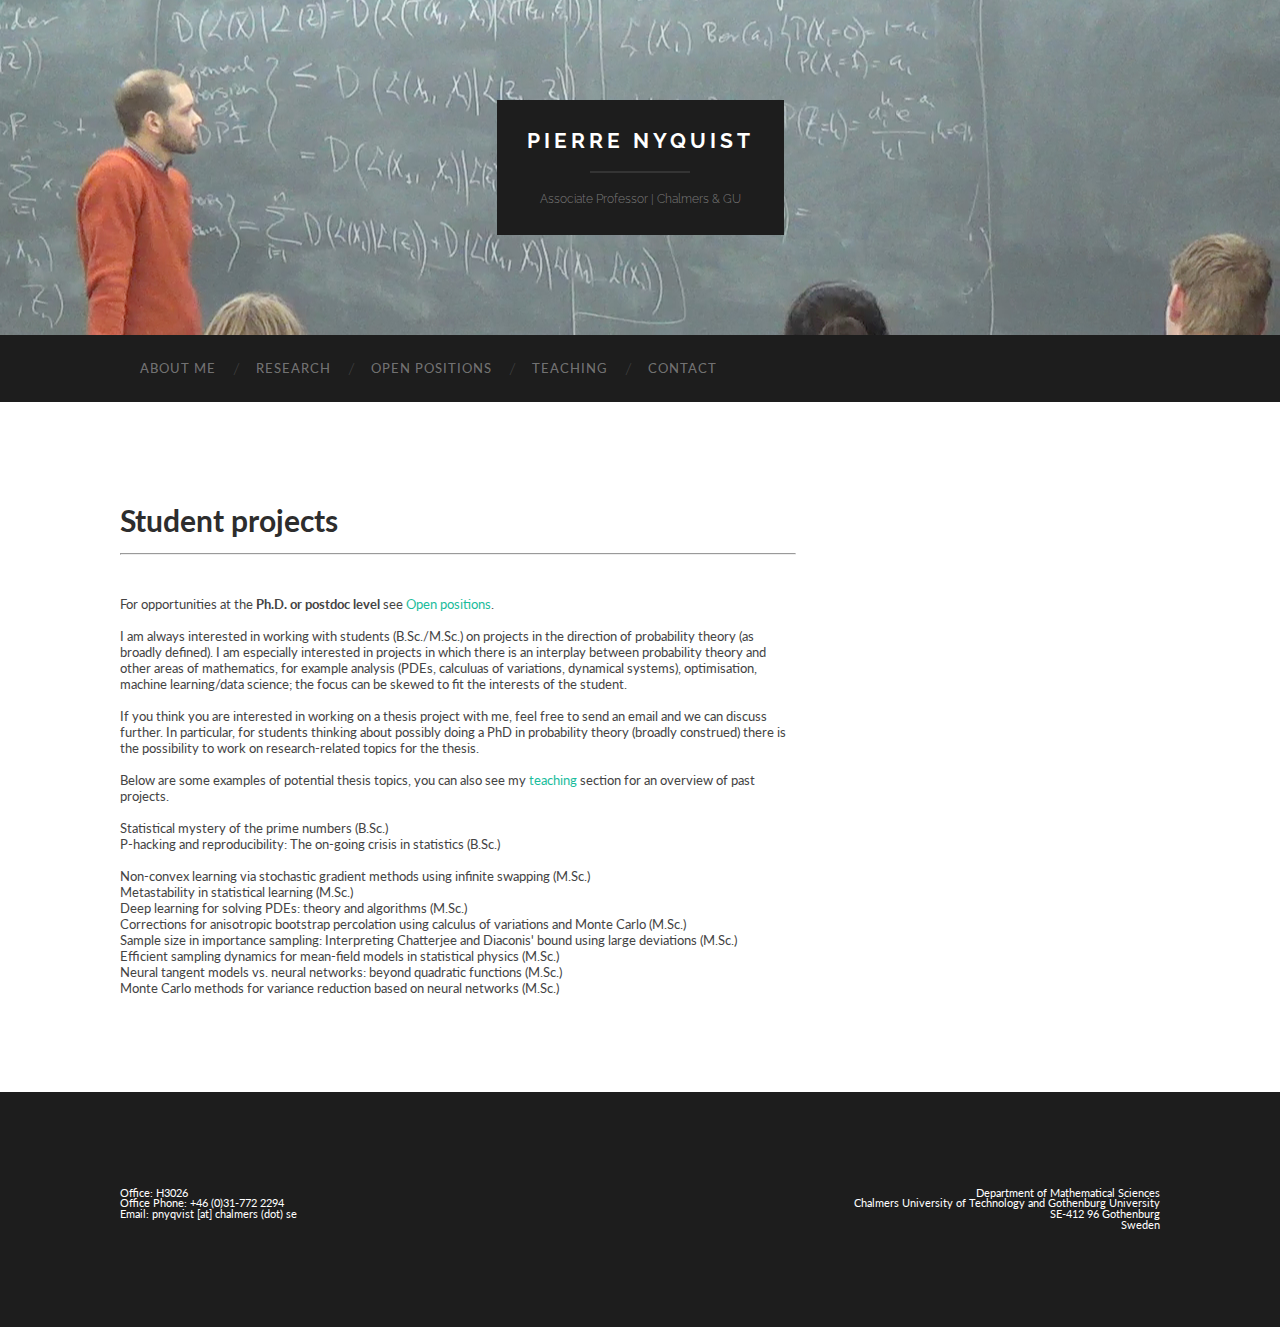
<file: projects.html>
<!DOCTYPE html>

<html lang="en-US">

	<head>
		
		<meta charset="UTF-8">
		<meta name="viewport" content="width=device-width, initial-scale=1.0, maximum-scale=1.0, user-scalable=no" >
		 <meta name="viewport" content="width=device-width, initial-scale=1, maximum-scale=1">
        
        <meta name="description" content="Pierre Nyquist's homepage" />
        <meta name="keywords" content="Pierre Nyquist, Nyquist, Nyqvist, Chalmers, GU, Chalmers Univeristy of Technology, Gothenburg University, Brown, Brown University, TU/e, TUe, Eindhoven University of Technology, TU Eindhoven, Mathematics, Mathematics department, Mathematical Sciences, Department of Mathematical Sciences, statistics, mathematics, statistics department, statistician, probabilist, analysist, probability, analysis, Large deviations, large deviation theory, rare-event simulation, importance sampling, stochastic processes, weak convergence, Machine learning, high dimensional, high-dimensional, stochastic simulation, spin glass, data science, KTH, KTH Royal Institue of Technology, Royal Institue of Technology" />
		 
		<title>Pierre Nyquist | Chalmers & Gothenburg University</title>
		<script type="text/javascript">
		var ajaxurl = 'https://pierrenyq.github.io/wp-admin/admin-ajax.php';
		</script>
<!--<link rel='dns-prefetch' href='//s.w.org' />
<link rel="alternate" type="application/rss+xml" title="Sayan&#039;s world &raquo; Feed" href="http://sayan.web.unc.edu/feed/" />
<link rel="alternate" type="application/rss+xml" title="Sayan&#039;s world &raquo; Comments Feed" href="http://sayan.web.unc.edu/comments/feed/" />
<link rel="alternate" type="application/rss+xml" title="Sayan&#039;s world &raquo; About Me Comments Feed" href="http://sayan.web.unc.edu/home/feed/" />
		<script type="text/javascript">
			window._wpemojiSettings = {"baseUrl":"https:\/\/s.w.org\/images\/core\/emoji\/2.2.1\/72x72\/","ext":".png","svgUrl":"https:\/\/s.w.org\/images\/core\/emoji\/2.2.1\/svg\/","svgExt":".svg","source":{"concatemoji":"http:\/\/sayan.web.unc.edu\/wp-includes\/js\/wp-emoji-release.min.js?ver=4.7.8"}};
			!function(a,b,c){function d(a){var b,c,d,e,f=String.fromCharCode;if(!k||!k.fillText)return!1;switch(k.clearRect(0,0,j.width,j.height),k.textBaseline="top",k.font="600 32px Arial",a){case"flag":return k.fillText(f(55356,56826,55356,56819),0,0),!(j.toDataURL().length<3e3)&&(k.clearRect(0,0,j.width,j.height),k.fillText(f(55356,57331,65039,8205,55356,57096),0,0),b=j.toDataURL(),k.clearRect(0,0,j.width,j.height),k.fillText(f(55356,57331,55356,57096),0,0),c=j.toDataURL(),b!==c);case"emoji4":return k.fillText(f(55357,56425,55356,57341,8205,55357,56507),0,0),d=j.toDataURL(),k.clearRect(0,0,j.width,j.height),k.fillText(f(55357,56425,55356,57341,55357,56507),0,0),e=j.toDataURL(),d!==e}return!1}function e(a){var c=b.createElement("script");c.src=a,c.defer=c.type="text/javascript",b.getElementsByTagName("head")[0].appendChild(c)}var f,g,h,i,j=b.createElement("canvas"),k=j.getContext&&j.getContext("2d");for(i=Array("flag","emoji4"),c.supports={everything:!0,everythingExceptFlag:!0},h=0;h<i.length;h++)c.supports[i[h]]=d(i[h]),c.supports.everything=c.supports.everything&&c.supports[i[h]],"flag"!==i[h]&&(c.supports.everythingExceptFlag=c.supports.everythingExceptFlag&&c.supports[i[h]]);c.supports.everythingExceptFlag=c.supports.everythingExceptFlag&&!c.supports.flag,c.DOMReady=!1,c.readyCallback=function(){c.DOMReady=!0},c.supports.everything||(g=function(){c.readyCallback()},b.addEventListener?(b.addEventListener("DOMContentLoaded",g,!1),a.addEventListener("load",g,!1)):(a.attachEvent("onload",g),b.attachEvent("onreadystatechange",function(){"complete"===b.readyState&&c.readyCallback()})),f=c.source||{},f.concatemoji?e(f.concatemoji):f.wpemoji&&f.twemoji&&(e(f.twemoji),e(f.wpemoji)))}(window,document,window._wpemojiSettings);
		</script>-->
		<style type="text/css">
img.wp-smiley,
img.emoji {
	display: inline !important;
	border: none !important;
	box-shadow: none !important;
	height: 1em !important;
	width: 1em !important;
	margin: 0 .07em !important;
	vertical-align: -0.1em !important;
	background: none !important;
	padding: 0 !important;
}
</style>
<link rel='stylesheet' id='hemingway_googleFonts-css'  href='//fonts.googleapis.com/css?family=Lato%3A400%2C700%2C400italic%2C700italic%7CRaleway%3A700%2C400&#038;ver=4.7.8' type='text/css' media='all' />
<link rel='stylesheet' id='hemingway_style-css'  href='style.css?ver=4.7.8' type='text/css' media='all' />
<script type='text/javascript' src='jquery.js?ver=1.12.4'></script>
<script type='text/javascript' src='jquery-migrate.min.js?ver=1.4.1'></script>
<!--<link rel='https://api.w.org/' href='http://sayan.web.unc.edu/wp-json/' />-->
<!--<link rel="EditURI" type="application/rsd+xml" title="RSD" href="https://sayan.web.unc.edu/xmlrpc.php?rsd" />
<link rel="wlwmanifest" type="application/wlwmanifest+xml" href="http://sayan.web.unc.edu/wp-includes/wlwmanifest.xml" /> 
<meta name="generator" content="WordPress 4.7.8" />-->
<link rel="canonical" href="https://pierrenyq.github.io" />
<link rel='shortlink' href='https://pierrenyq.github.io' />
<!--<link rel="alternate" type="application/json+oembed" href="http://sayan.web.unc.edu/wp-json/oembed/1.0/embed?url=http%3A%2F%2Fsayan.web.unc.edu%2F" />
<link rel="alternate" type="text/xml+oembed" href="http://sayan.web.unc.edu/wp-json/oembed/1.0/embed?url=http%3A%2F%2Fsayan.web.unc.edu%2F&#038;format=xml" /> -->

            <script>
                (function(i,s,o,g,r,a,m){i['GoogleAnalyticsObject']=r;i[r]=i[r]||function(){
                (i[r].q=i[r].q||[]).push(arguments)},i[r].l=1*new Date();a=s.createElement(o),
                m=s.getElementsByTagName(o)[0];a.async=1;a.src=g;m.parentNode.insertBefore(a,m)
                })(window,document,'script','//www.google-analytics.com/analytics.js','gaplusu');

                                                            gaplusu('create', 'UA-5142490-28', 'auto');
                    
                                        
                    gaplusu('send', 'pageview');
                
                                    gaplusu('create', 'UA-100074631-1', 'auto', {'name': 'single'});

                                        
                    gaplusu('single.send', 'pageview');
                            </script>

			<style>
	#wp-admin-bar-asu_support_enabled {
		background-color: #E00000!important;
	}
	</style>
      
	      <!--Customizer CSS--> 
	      
	      <style type="text/css">
	           	           	           	           	           	           	           	           	           	           	           	           	           	           	           	           	           	           	           	           	           	           	           	           	           	           	           	           	           	           	           	           	           	           	           	           	           	           	           	           	           	           	           	           	           	           	           	           	           	           	           	           	           	           	           	           	           	           	           	           	           	           	           	           	           	           	           	           	           	           	           	           	           	           	           	           
	           	           	      </style> 
	      
	      <!--/Customizer CSS-->
	      
      <!-- Begin Custom CSS -->
<style type="text/css">
</style><!-- End Custom CSS -->
	
	</head>
	
	<body class="home page-template-default page page-id-23">
	
		<div class="big-wrapper">
	
			<div class="header-cover section bg-dark-light no-padding">
		
				<div class="header section" style="background-image: url(teaching3.jpg);">
							
					<div class="header-inner section-inner">
					
											
							<div class="blog-info">
							
								<h2 class="blog-title">
									<a href="https://pierrenyq.github.io" title="Pierre Nyquist &mdash; Associate Professor | Department of Mathematical Sciences, Chalmers & GU" rel="home">Pierre Nyquist</a>
								</h2>
								
																
									<h3 class="blog-description">Associate Professor | Chalmers & GU</h3>
									
															
							</div><!-- .blog-info -->
							
															
					</div><!-- .header-inner -->
								
				</div><!-- .header -->
			
			</div><!-- .bg-dark -->
			
			<div class="navigation section no-padding bg-dark">
			
				<div class="navigation-inner section-inner">
				
					<div class="toggle-container hidden">
			
						<div class="nav-toggle toggle">
								
							<div class="bar"></div>
							<div class="bar"></div>
							<div class="bar"></div>
							
							<div class="clear"></div>
						
						</div>
						
						<div class="search-toggle toggle">
								
							<div class="metal"></div>
							<div class="glass"></div>
							<div class="handle"></div>
						
						</div>
						
						<div class="clear"></div>
					
					</div><!-- .toggle-container -->
					
					<div class="blog-search hidden">
					
						<form method="get" class="searchform" action="https://pierrenyq.github.io">
	<input type="search" value="" placeholder="Search form" name="s" id="s" /> 
	<input type="submit" id="searchsubmit" value="Search">
</form>					
					</div>
				
					<ul class="blog-menu">
					
						<li class="page_item page-item-23 current_page_item"><a href="index.html">About Me</a></li>
<li class="page_item page-item-55"><a href="research.html">Research</a></li>
<li class="page_item page-item-55"><a href="open.html">Open positions</a></li>
<li class="page_item page-item-78"><a href="teaching.html">Teaching</a></li>
<!--<li class="page_item page-item-125"><a href="cv.html">CV</a></li>-->
<li class="page_item page-item-125"><a href="contact.html">Contact</a></li>
<!--<li class="page_item page-item-116"><a href="http://sayan.web.unc.edu/personal/">Personal</a></li>.html -->
						
						<div class="clear"></div>
												
					 </ul>
					 
					 <ul class="mobile-menu">
					
						<li class="page_item page-item-23 current_page_item"><a href="index.html">About Me</a></li>
<li class="page_item page-item-55"><a href="research.html">Research</a></li>
<li class="page_item page-item-55"><a href="open.html">Open positions</a></li>
<li class="page_item page-item-78"><a href="teaching.html">Teaching</a></li>
<li class="page_item page-item-125"><a href="cv.html">CV</a></li>
<li class="page_item page-item-125"><a href="contact.html">Contact</a></li>
<!--<li class="page_item page-item-116"><a href="http://sayan.web.unc.edu/personal/">Personal</a></li>-->
						
					 </ul>
				 
				</div><!-- .navigation-inner -->
				
			</div><!-- .navigation -->
<div class="wrapper section-inner">						

	<div class="content left">
	
					
		<div class="posts">
	
			<div class="post">
			
																		
				<div class="post-header">					
				    <h1 class="post-title">Student projects</h1>
				    <hr>
				    				    
			    </div><!-- .post-header -->
			   				        			        		                
				<div class="post-content">
For opportunities at the <b>Ph.D. or postdoc level</b> see <a href="open.html">Open positions</a>.
<br>
<br>
I am always interested in working with students (B.Sc./M.Sc.) on projects in the direction of probability theory 
(as broadly defined). I am especially interested in projects in which there is an interplay between probability theory and other areas of mathematics,
for example analysis (PDEs, calculuas of variations, dynamical systems), optimisation, machine learning/data science; 
the focus can be skewed to fit the interests of the student.
<br>
<br>
If you think you are interested in working on a thesis project with me, feel free to send an email and we can discuss further. In particular, 
for students thinking about possibly doing a PhD in probability theory (broadly construed) there is the possibility to work on 
research-related topics for the thesis.

<br>
<br>
Below are some examples of potential thesis topics, you can also see my <a href="teaching.html">teaching</a> section for an
overview of past projects. 
<br>
<br>		                                        
<!--<p><span style="text-decoration: underline"><strong>B.Sc.</strong></span></p> -->

Statistical mystery of the prime numbers (B.Sc.)<br>
P-hacking and reproducibility: The on-going crisis in statistics (B.Sc.)<br>
<!--<a href="projects/Riemann_Bsc.pdf">Statistical properties of zeros of the Riemann zeta function</a> <br>-->

<!--<br>-->
<br>

<!--<p><span style="text-decoration: underline"><strong>M.Sc.</strong></span></p>-->
Non-convex learning via stochastic gradient methods using infinite swapping (M.Sc.)<br>
Metastability in statistical learning (M.Sc.)<br>
Deep learning for solving PDEs: theory and algorithms (M.Sc.) <br>
Corrections for anisotropic bootstrap percolation using calculus of variations and Monte Carlo (M.Sc.)<br>
Sample size in importance sampling: Interpreting Chatterjee and Diaconis' bound using large deviations (M.Sc.)<br>
Efficient sampling dynamics for mean-field models in statistical physics (M.Sc.)<br>
Neural tangent models vs. neural networks: beyond quadratic functions (M.Sc.)<br>
Monte Carlo methods for variance reduction based on neural networks (M.Sc.)<br>
<!--<a href="projects/SGLDWalk_Msc.pdf">A walk with SG(L)D - investigating metastability in learning</a> <br>-->
<!--<a href="projects/GP_Msc.pdf">Gaussian processes for time series</a> <br> 

For specific topics, I currently have some ideas on projects relating to investigating the behavior of stochastic 
gradient descent and its offsrpings in the setting of training neural networks. -->


																			            			                        
				</div><!-- .post-content -->
								
			</div><!-- .post -->
			
						
				
		
		
				
					
		</div><!-- .posts -->
		
			
		<div class="clear"></div>
		
	</div><!-- .content left -->
	
		
	<div class="clear"></div>

</div><!-- .wrapper -->
								
	<div class="footer section large-padding bg-dark">
		
		<div class="footer-inner section-inner">
		
			<div style="float:left; width:50%;">

<p style="color:white">Office: H3026              <br>
Office Phone: +46 (0)31-772 2294 <br>
Email: pnyqvist [at] chalmers (dot) se
</p>
</div>
<div style="float:right; width:50%;">
<p style="text-align:right; color:white">
Department of Mathematical Sciences  <br>
Chalmers University of Technology and Gothenburg University   <br>
SE-412 96 Gothenburg  <br>
Sweden
</p>
</div>
				
			<!-- .footer-b -->
								
			<!-- .footer-c -->
			
			<div class="clear"></div>
		
		</div><!-- .footer-inner -->
	
	</div><!-- .footer -->
	
	

</div><!-- .big-wrapper -->

<script type='text/javascript' src='./global.js?ver=4.7.8'></script>
<script type='text/javascript' src='./comment-reply.min.js?ver=4.7.8'></script>
<script type='text/javascript' src='./wp-embed.min.js?ver=4.7.8'></script>

</body>
</html>
</file>
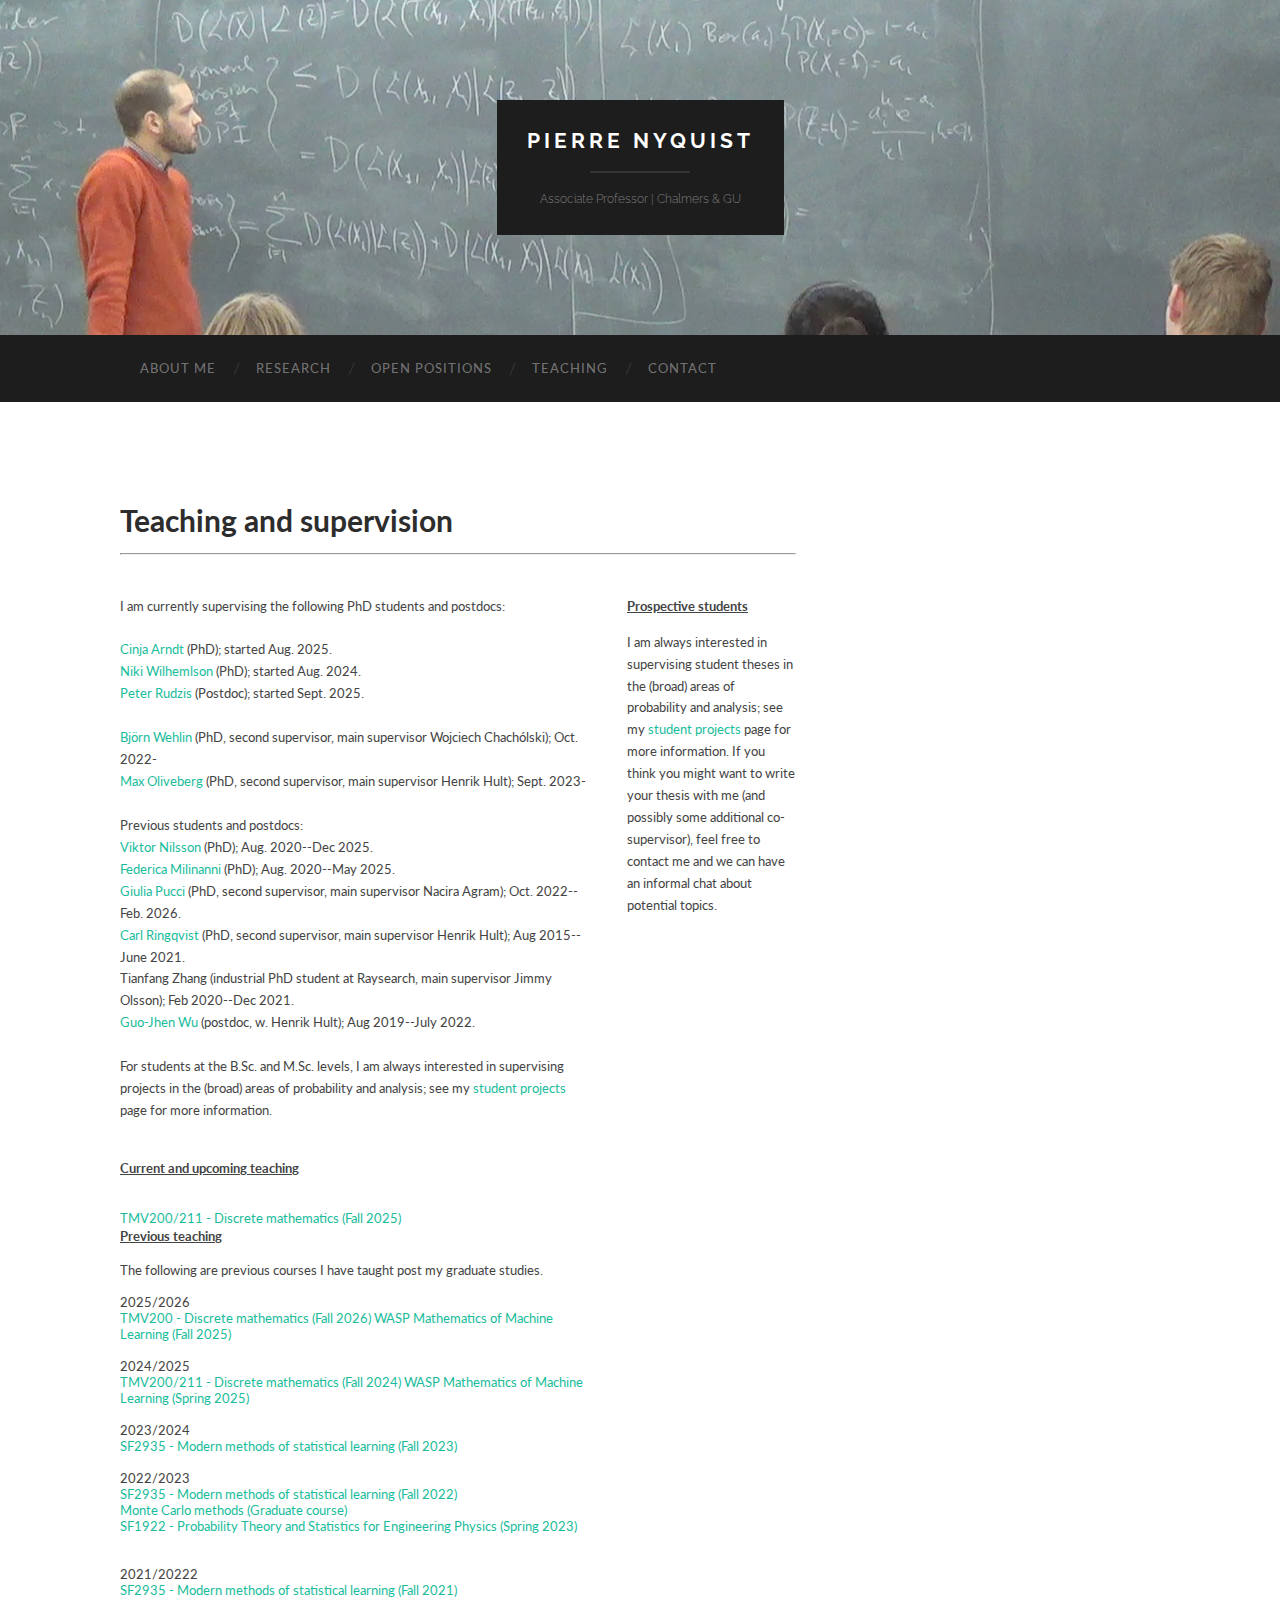
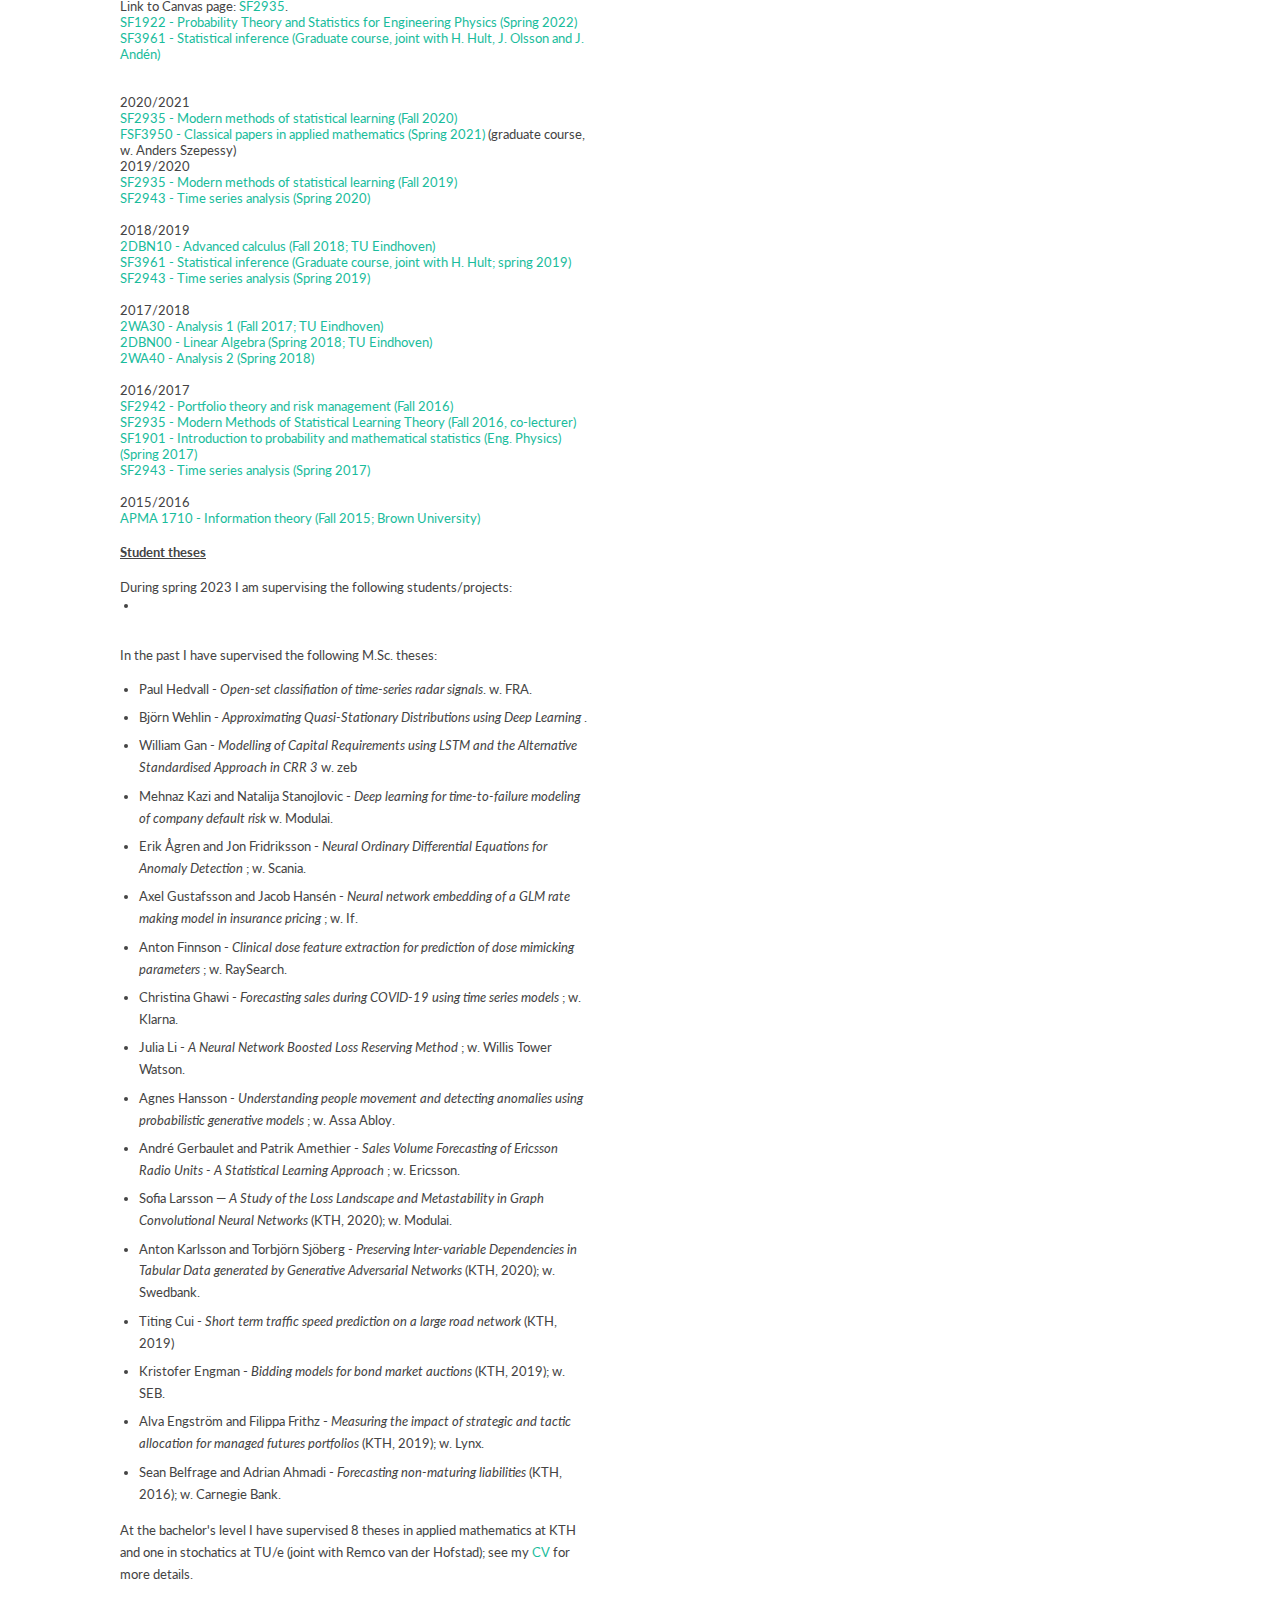
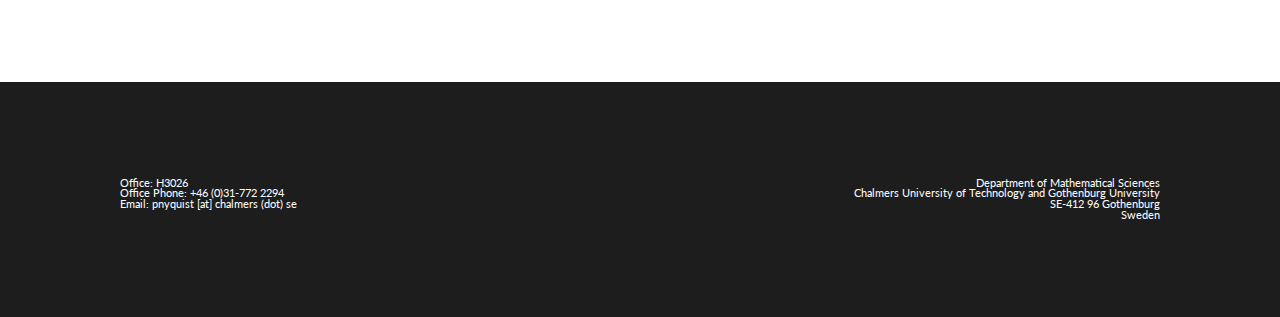
<file: teaching.html>
<!DOCTYPE html>

<html lang="en-US">

	<head>
		
		<meta charset="UTF-8">
		<meta name="viewport" content="width=device-width, initial-scale=1.0, maximum-scale=1.0, user-scalable=no" >
		 <meta name="viewport" content="width=device-width, initial-scale=1, maximum-scale=1">
        
        <meta name="description" content="Pierre Nyquist's homepage" />
        <meta name="keywords" content="Pierre Nyquist, Nyquist, Nyqvist, Chalmers, GU, Chalmers Univeristy of Technology, Gothenburg University, Brown, Brown University, TU/e, TUe, Eindhoven University of Technology, TU Eindhoven, Mathematics, Mathematics department, Mathematical Sciences, Department of Mathematical Sciences, statistics, mathematics, statistics department, statistician, probabilist, analysist, probability, analysis, Large deviations, large deviation theory, rare-event simulation, importance sampling, stochastic processes, weak convergence, Machine learning, high dimensional, high-dimensional, stochastic simulation, spin glass, data science, KTH, KTH Royal Institue of Technology, Royal Institue of Technology" />
		 
		<title>Pierre Nyquist | Chalmers & Gothenburg University</title>
		<script type="text/javascript">
		var ajaxurl = 'https://pierrenyq.github.io/wp-admin/admin-ajax.php';
		</script>
<!--<link rel='dns-prefetch' href='//s.w.org' />
<link rel="alternate" type="application/rss+xml" title="Sayan&#039;s world &raquo; Feed" href="http://sayan.web.unc.edu/feed/" />
<link rel="alternate" type="application/rss+xml" title="Sayan&#039;s world &raquo; Comments Feed" href="http://sayan.web.unc.edu/comments/feed/" />
<link rel="alternate" type="application/rss+xml" title="Sayan&#039;s world &raquo; About Me Comments Feed" href="http://sayan.web.unc.edu/home/feed/" />
		<script type="text/javascript">
			window._wpemojiSettings = {"baseUrl":"https:\/\/s.w.org\/images\/core\/emoji\/2.2.1\/72x72\/","ext":".png","svgUrl":"https:\/\/s.w.org\/images\/core\/emoji\/2.2.1\/svg\/","svgExt":".svg","source":{"concatemoji":"http:\/\/sayan.web.unc.edu\/wp-includes\/js\/wp-emoji-release.min.js?ver=4.7.8"}};
			!function(a,b,c){function d(a){var b,c,d,e,f=String.fromCharCode;if(!k||!k.fillText)return!1;switch(k.clearRect(0,0,j.width,j.height),k.textBaseline="top",k.font="600 32px Arial",a){case"flag":return k.fillText(f(55356,56826,55356,56819),0,0),!(j.toDataURL().length<3e3)&&(k.clearRect(0,0,j.width,j.height),k.fillText(f(55356,57331,65039,8205,55356,57096),0,0),b=j.toDataURL(),k.clearRect(0,0,j.width,j.height),k.fillText(f(55356,57331,55356,57096),0,0),c=j.toDataURL(),b!==c);case"emoji4":return k.fillText(f(55357,56425,55356,57341,8205,55357,56507),0,0),d=j.toDataURL(),k.clearRect(0,0,j.width,j.height),k.fillText(f(55357,56425,55356,57341,55357,56507),0,0),e=j.toDataURL(),d!==e}return!1}function e(a){var c=b.createElement("script");c.src=a,c.defer=c.type="text/javascript",b.getElementsByTagName("head")[0].appendChild(c)}var f,g,h,i,j=b.createElement("canvas"),k=j.getContext&&j.getContext("2d");for(i=Array("flag","emoji4"),c.supports={everything:!0,everythingExceptFlag:!0},h=0;h<i.length;h++)c.supports[i[h]]=d(i[h]),c.supports.everything=c.supports.everything&&c.supports[i[h]],"flag"!==i[h]&&(c.supports.everythingExceptFlag=c.supports.everythingExceptFlag&&c.supports[i[h]]);c.supports.everythingExceptFlag=c.supports.everythingExceptFlag&&!c.supports.flag,c.DOMReady=!1,c.readyCallback=function(){c.DOMReady=!0},c.supports.everything||(g=function(){c.readyCallback()},b.addEventListener?(b.addEventListener("DOMContentLoaded",g,!1),a.addEventListener("load",g,!1)):(a.attachEvent("onload",g),b.attachEvent("onreadystatechange",function(){"complete"===b.readyState&&c.readyCallback()})),f=c.source||{},f.concatemoji?e(f.concatemoji):f.wpemoji&&f.twemoji&&(e(f.twemoji),e(f.wpemoji)))}(window,document,window._wpemojiSettings);
		</script>-->
		<style type="text/css">
img.wp-smiley,
img.emoji {
	display: inline !important;
	border: none !important;
	box-shadow: none !important;
	height: 1em !important;
	width: 1em !important;
	margin: 0 .07em !important;
	vertical-align: -0.1em !important;
	background: none !important;
	padding: 0 !important;
}
</style>
<link rel='stylesheet' id='hemingway_googleFonts-css'  href='//fonts.googleapis.com/css?family=Lato%3A400%2C700%2C400italic%2C700italic%7CRaleway%3A700%2C400&#038;ver=4.7.8' type='text/css' media='all' />
<link rel='stylesheet' id='hemingway_style-css'  href='style.css?ver=4.7.8' type='text/css' media='all' />
<script type='text/javascript' src='jquery.js?ver=1.12.4'></script>
<script type='text/javascript' src='jquery-migrate.min.js?ver=1.4.1'></script>
<!--<link rel='https://api.w.org/' href='http://sayan.web.unc.edu/wp-json/' />-->
<!--<link rel="EditURI" type="application/rsd+xml" title="RSD" href="https://sayan.web.unc.edu/xmlrpc.php?rsd" />
<link rel="wlwmanifest" type="application/wlwmanifest+xml" href="http://sayan.web.unc.edu/wp-includes/wlwmanifest.xml" /> 
<meta name="generator" content="WordPress 4.7.8" />-->
<link rel="canonical" href="https://pierrenyq.github.io" />
<link rel='shortlink' href='https://pierrenyq.github.io' />
<!--<link rel="alternate" type="application/json+oembed" href="http://sayan.web.unc.edu/wp-json/oembed/1.0/embed?url=http%3A%2F%2Fsayan.web.unc.edu%2F" />
<link rel="alternate" type="text/xml+oembed" href="http://sayan.web.unc.edu/wp-json/oembed/1.0/embed?url=http%3A%2F%2Fsayan.web.unc.edu%2F&#038;format=xml" /> -->

            <script>
                (function(i,s,o,g,r,a,m){i['GoogleAnalyticsObject']=r;i[r]=i[r]||function(){
                (i[r].q=i[r].q||[]).push(arguments)},i[r].l=1*new Date();a=s.createElement(o),
                m=s.getElementsByTagName(o)[0];a.async=1;a.src=g;m.parentNode.insertBefore(a,m)
                })(window,document,'script','//www.google-analytics.com/analytics.js','gaplusu');

                                                            gaplusu('create', 'UA-5142490-28', 'auto');
                    
                                        
                    gaplusu('send', 'pageview');
                
                                    gaplusu('create', 'UA-100074631-1', 'auto', {'name': 'single'});

                                        
                    gaplusu('single.send', 'pageview');
                            </script>

			<style>
	#wp-admin-bar-asu_support_enabled {
		background-color: #E00000!important;
	}
	</style>
      
	      <!--Customizer CSS--> 
	      
	      <style type="text/css">
	           	           	           	           	           	           	           	           	           	           	           	           	           	           	           	           	           	           	           	           	           	           	           	           	           	           	           	           	           	           	           	           	           	           	           	           	           	           	           	           	           	           	           	           	           	           	           	           	           	           	           	           	           	           	           	           	           	           	           	           	           	           	           	           	           	           	           	           	           	           	           	           	           	           	           	           
	           	           	      </style> 
	      
	      <!--/Customizer CSS-->
	      
      <!-- Begin Custom CSS -->
<style type="text/css">
</style><!-- End Custom CSS -->
	
	</head>
	
	<body class="home page-template-default page page-id-23">
	
		<div class="big-wrapper">
	
			<div class="header-cover section bg-dark-light no-padding">
		
				<div class="header section" style="background-image: url(teaching3.jpg);">
							
					<div class="header-inner section-inner">
					
											
							<div class="blog-info">
							
								<h2 class="blog-title">
									<a href="https://pierrenyq.github.io" title="Pierre Nyquist &mdash; Associate Professor | Department of Mathematical Sciences, Chalmers & GU" rel="home">Pierre Nyquist</a>
								</h2>
								
																
									<h3 class="blog-description">Associate Professor | Chalmers & GU</h3>
									
															
							</div><!-- .blog-info -->
							
															
					</div><!-- .header-inner -->
								
				</div><!-- .header -->
			
			</div><!-- .bg-dark -->
			
			<div class="navigation section no-padding bg-dark">
			
				<div class="navigation-inner section-inner">
				
					<div class="toggle-container hidden">
			
						<div class="nav-toggle toggle">
								
							<div class="bar"></div>
							<div class="bar"></div>
							<div class="bar"></div>
							
							<div class="clear"></div>
						
						</div>
						
						<div class="search-toggle toggle">
								
							<div class="metal"></div>
							<div class="glass"></div>
							<div class="handle"></div>
						
						</div>
						
						<div class="clear"></div>
					
					</div><!-- .toggle-container -->
					
					<div class="blog-search hidden">
					
						<form method="get" class="searchform" action="https://pierrenyq.github.io">
	<input type="search" value="" placeholder="Search form" name="s" id="s" /> 
	<input type="submit" id="searchsubmit" value="Search">
</form>					
					</div>
				
					<ul class="blog-menu">
					
						<li class="page_item page-item-23 current_page_item"><a href="index.html">About Me</a></li>
<li class="page_item page-item-55"><a href="research.html">Research</a></li>
<li class="page_item page-item-55"><a href="open.html">Open positions</a></li>
<li class="page_item page-item-78"><a href="teaching.html">Teaching</a></li>
<!--<li class="page_item page-item-125"><a href="cv.html">CV</a></li>-->
<li class="page_item page-item-125"><a href="contact.html">Contact</a></li>
<!--<li class="page_item page-item-116"><a href="http://sayan.web.unc.edu/personal/">Personal</a></li>.html -->
						
						<div class="clear"></div>
												
					 </ul>
					 
					 <ul class="mobile-menu">
					
						<li class="page_item page-item-23 current_page_item"><a href="index.html">About Me</a></li>
<li class="page_item page-item-55"><a href="research.html">Research</a></li>
<li class="page_item page-item-55"><a href="open.html">Open positions</a></li>
<li class="page_item page-item-78"><a href="teaching.html">Teaching</a></li>
<li class="page_item page-item-125"><a href="cv.html">CV</a></li>
<li class="page_item page-item-125"><a href="contact.html">Contact</a></li>
<!--<li class="page_item page-item-116"><a href="http://sayan.web.unc.edu/personal/">Personal</a></li>-->
						
					 </ul>
				 
				</div><!-- .navigation-inner -->
				
			</div><!-- .navigation -->
<div class="wrapper section-inner">						

	<div class="content left">
	
					
		<div class="posts">
	
			<div class="post">
			
																		
				<div class="post-header">					
				    <h1 class="post-title">Teaching and supervision</h1>
				    <hr>
				    				    
			    </div><!-- .post-header -->
			   				        			        		                
				<div class="post-content">
<div style="float:left; width:70%;">
							                 
<p> I am currently supervising the following PhD students and postdocs:
<br>
<br>
<a href="https://www.chalmers.se/en/departments/mv/">Cinja Arndt</a> (PhD); started Aug. 2025.
<br>
<a href="https://www.chalmers.se/en/departments/mv/">Niki Wilhemlson</a> (PhD); started Aug. 2024.
<br>
<a href="https://www.chalmers.se/en/departments/mv/">Peter Rudzis</a> (Postdoc); started Sept. 2025.
<br>
<br>
<a href="https://www.kth.se/math/mathematics-of-data/members-1.959343">Björn Wehlin</a> (PhD, second supervisor, main supervisor Wojciech Chachólski); Oct. 2022-
<br>
<a href="https://www.kth.se/profile/maxoli">Max Oliveberg</a> (PhD, second supervisor, main supervisor Henrik Hult); Sept. 2023-
<br>
<br>
<!--I am also assistant supervisor of
<br>
Tianfang Zhang (industrial PhD student at Raysearch, main supervisor Jimmy Olsson); Feb 2020--Dec 2021.
<br>
<br>-->
Previous students and postdocs:
<br>
<a href="https://www.wasp.kth.se/wasp-ai-kth-phd-stud/wasp-ai-phds-1.962073">Viktor Nilsson</a> (PhD); Aug. 2020--Dec 2025.
<br>
<a href="https://www.kth.se/math/mathstat/people-1.862340">Federica Milinanni</a> (PhD); Aug. 2020--May 2025.
<br>
<a href="https://www.kth.se/profile/pucci?l=en0">Giulia Pucci</a> (PhD, second supervisor, main supervisor Nacira Agram); Oct. 2022--Feb. 2026.
<br>
<a href="https://www.kth.se/profile/carrin?l=sv">Carl Ringqvist</a> (PhD, second supervisor, main supervisor Henrik Hult); Aug 2015--June 2021.
<br>
Tianfang Zhang (industrial PhD student at Raysearch, main supervisor Jimmy Olsson); Feb 2020--Dec 2021.
<br>
<a href="https://sites.google.com/view/guo-jhen-wu/home?fbclid=IwAR0eLl-K4TXM1mMyg9Qv3HiOjj0vTMvFjaDIP7mW--ExVCitfrusf10et9o">Guo-Jhen Wu</a> (postdoc, w. Henrik Hult); Aug 2019--July 2022.
<br>
<br>
For students at the B.Sc. and M.Sc. levels, I am always interested in supervising projects in the (broad) areas of probability and analysis; see my 
<a href="projects.html">student projects</a> page for more information.
<br>
<br>
<p><span style="text-decoration: underline"><strong>Current and upcoming teaching</strong></span></p>




<!--Link to Canvas page: <a href="https://canvas.kth.se/courses/34915">SF2935</a>.-->

<br>
<a href="https://chalmers.instructure.com/courses/35839"> TMV200/211 - Discrete mathematics (Fall 2025)</a> 
<br>

<p><span style="text-decoration: underline"><strong>Previous teaching</strong></span></p>
The following are previous courses I have taught post my graduate studies.
<br>
<br>
<span>2025/2026</span><br>
<a href="https://chalmers.instructure.com/courses/35839"> TMV200 - Discrete mathematics (Fall 2026)</a> 
<a href="https://canvas.kth.se/courses/60178"> WASP Mathematics of Machine Learning (Fall 2025)</a>
<br>
<br>
<span>2024/2025</span><br>
<a href="https://chalmers.instructure.com/courses/31068"> TMV200/211 - Discrete mathematics (Fall 2024)</a> 
<a href="https://canvas.kth.se/courses/60178"> WASP Mathematics of Machine Learning (Spring 2025)</a>
<br>
<br>
<span>2023/2024</span><br>
<a href="https://canvas.kth.se/courses/41610"> SF2935 - Modern methods of statistical learning (Fall 2023)</a> 
<br>
<br>
<span>2022/2023</span><br>
<a href="https://www.kth.se/student/kurser/kurs/SF2935?l=en">SF2935 -
Modern methods of statistical learning (Fall 2022)</a> <br>
<a href="MonteCarlo.html">Monte Carlo methods (Graduate course)</a> <br>
<a href="https://www.kth.se/student/kurser/kurs/SF1922"> SF1922 - Probability Theory and Statistics for Engineering Physics (Spring 2023)</a>  <br>
<br>
<br>
<span>2021/20222</span><br>
<a href="https://www.kth.se/student/kurser/kurs/SF2935?l=en">SF2935 -
Modern methods of statistical learning (Fall 2021)</a> <br>
Link to Canvas page: <a href="https://canvas.kth.se/courses/26863">SF2935</a>.
<br>
<a href="https://www.kth.se/student/kurser/kurs/SF1922"> SF1922 - Probability Theory and Statistics for Engineering Physics (Spring 2022)</a> 
<br>
<a href="https://www.kth.se/student/kurser/kurs/SF3961?l=en">SF3961 -
Statistical inference (Graduate course, joint with H. Hult, J. Olsson and J. Andén)</a> <br>
<br>

<br>
<span>2020/2021</span><br>
<a href="https://www.kth.se/student/kurser/kurs/SF2935?l=en">SF2935 -
Modern methods of statistical learning (Fall 2020)</a> <br>
<a href="https://www.kth.se/student/kurser/kurs/FSF3950?l=en"> FSF3950 - Classical papers in applied mathematics (Spring 2021)</a> (graduate course, w. Anders Szepessy)
<br>
<span>2019/2020</span><br>
<a href="https://www.kth.se/student/kurser/kurs/SF2935?l=en">SF2935 -
Modern methods of statistical learning (Fall 2019)</a> <br>
<a href="https://www.kth.se/student/kurser/kurs/SF2943?l=en">SF2943 -
Time series analysis (Spring 2020)</a> <br>
<br>
<span>2018/2019</span><br>
<a href="http://www.win.tue.nl/~gprokert/2DBN10/2DBN10-eng.html">2DBN10 -
Advanced calculus (Fall 2018; TU Eindhoven)</a> <br>
<a href="https://www.kth.se/student/kurser/kurs/SF3961?l=en">SF3961 -
Statistical inference (Graduate course, joint with H. Hult; spring 2019)</a> <br>
<a href="https://www.kth.se/student/kurser/kurs/SF2943?l=en">SF2943 -
Time series analysis (Spring 2019)</a> <br>
<!--<a href="https://www.kth.se/student/kurser/kurs/SF2943?l=en">SF2943 -
Time series analysis (Spring 2019)</a> <br>-->
<br>
<span>2017/2018</span><br>
<a href="http://www.win.tue.nl/~gprokert/2WA30-eng.html">2WA30 -
Analysis 1  (Fall 2017; TU Eindhoven)</a> <br>
<a href="https://osiris.tue.nl/osiris_student_tueprd/OnderwijsCatalogusToonCursus.do">2DBN00 -
Linear Algebra (Spring 2018; TU Eindhoven)</a> <br>
<a href="https://osiris.tue.nl/osiris_student_tueprd/OnderwijsCatalogusToonCursus.do">2WA40 -
Analysis 2 (Spring 2018)</a> <br>
<br>
<span>2016/2017</span><br>
<a href="http://www.math.kth.se/matstat/gru/sf2942/">SF2942 -
Portfolio theory and risk management (Fall 2016)</a> <br>
<a href="http://www.math.kth.se/matstat/gru/sf2935/statlearnplan2016.html">SF2935 - Modern Methods of Statistical Learning Theory (Fall 2016, co-lecturer)</a> <br>
<a href="http://www.math.kth.se/matstat/gru/sf1901/F//">SF1901 -
Introduction to probability and mathematical statistics (Eng. Physics) (Spring 2017)</a> <br>
<a href="http://www.math.kth.se/matstat/gru/sf2943/">SF2943 -
Time series analysis (Spring 2017)</a> <br>
<br>
<span>2015/2016</span><br>
<a href="https://courses.brown.edu/courses/fall-2015/apma-1710-s01">APMA 1710 -
Information theory (Fall 2015; Brown University)</a> <br>
<br>

<p><span style="text-decoration: underline"><strong>Student theses</strong></span></p>
<!--I am currently not supervising any thesis projects.-->
During spring 2023 I am supervising the following students/projects:
<br>
<ul>
<li TBA </li>
</ul>
<br>


<!--At TU/e I have supervised the following students:
<ul>
<li> Illona Hoenderop (B.Sc., joint with Remco van der Hofstad)
</ul>
<p>-->
In the past I have supervised the following M.Sc. theses:
<br>
<br>
<ul>
<li> Paul Hedvall - <i> Open-set classifiation of time-series radar signals</i>. w. FRA.</li>
<li> Björn Wehlin - <i> Approximating Quasi-Stationary Distributions using Deep Learning </i>. </li>
<li> William Gan - <i> Modelling of Capital Requirements using LSTM and the Alternative Standardised Approach in CRR 3 </i>w. zeb</li>
<li> Mehnaz Kazi and Natalija Stanojlovic - <i> Deep learning for time-to-failure modeling of company default risk </i>w. Modulai. </li>
<li> Erik Ågren and Jon Fridriksson - <i> Neural Ordinary Differential Equations for Anomaly Detection </i>; w. Scania. </li>
<li> Axel Gustafsson and Jacob Hansén - <i> Neural network embedding of a GLM rate making model in insurance pricing </i>; w. If. </li>
<li> Anton Finnson - <i> Clinical dose feature extraction for prediction of dose mimicking parameters </i>; w. RaySearch. </li>
<li> Christina Ghawi - <i> Forecasting sales during COVID-19 using time series models </i>; w. Klarna. </li>
<li> Julia Li - <i> A Neural Network Boosted Loss Reserving Method </i>; w. Willis Tower Watson. </li>
<li> Agnes Hansson - <i> Understanding people movement and detecting anomalies using probabilistic generative models </i>; w. Assa Abloy. </li>
<li> André Gerbaulet and Patrik Amethier - <i> Sales Volume Forecasting of Ericsson Radio Units - A Statistical Learning Approach </i>; w. Ericsson. </li>
<li> Sofia Larsson — <i> A Study of the Loss Landscape and Metastability in Graph Convolutional Neural Networks </i> (KTH, 2020); w. Modulai.
<li> Anton Karlsson and Torbjörn Sjöberg - <i> Preserving Inter-variable Dependencies in Tabular Data generated by Generative Adversarial Networks </i> (KTH, 2020); w. Swedbank.
<li> Titing Cui - <i> Short term traffic speed prediction on a large road network </i> (KTH, 2019) </li>
<li> Kristofer Engman - <i> Bidding models for bond market auctions </i> (KTH, 2019); w. SEB. </li>
<li> Alva Engström and Filippa Frithz - <i> Measuring the impact of strategic and tactic allocation for managed futures portfolios </i> (KTH, 2019); w. Lynx. </li>
<li> Sean Belfrage and Adrian Ahmadi  - <i> Forecasting non-maturing liabilities </i> (KTH, 2016); w. Carnegie Bank. </li>
<!--<li> Vilhelm Bhöme "Portfolio optimization in practice: A comparative study" (KTH, 2017)</li>-->
</ul>
<p> At the bachelor's level I have supervised 8 theses in applied mathematics at KTH and one in stochatics at TU/e (joint with Remco van der Hofstad); see my <a href="./cv.html">CV</a> for more details.


</div>
<div style="float:right; width:25%;">
<p><span style="text-decoration: underline"><strong>Prospective students</strong></span></p>

<!-- <p>I am recruiting a Ph.D. student to work topics at the interface of probability, analysis and data science. See <a href="open.html">Open positions</a> for more information. </p>
-->
<p> I am always interested in supervising student theses in the (broad) areas of probability and analysis; see my 
<a href="projects.html">student projects</a> page for more information.
<!--the topic can be skewed in either direction to fit the interests of the student. -->


If you think you might want to write your thesis with me (and possibly some additional co-supervisor), feel free to contact me and we can have an informal chat 
about potential topics.</p>


<p> 
</div>

																			            			                        
				</div><!-- .post-content -->
								
			</div><!-- .post -->
			
						
				
		
		
				
					
		</div><!-- .posts -->
		
			
		<div class="clear"></div>
		
	</div><!-- .content left -->
	
		
	<div class="clear"></div>

</div><!-- .wrapper -->
								
	<div class="footer section large-padding bg-dark">
		
		<div class="footer-inner section-inner">
		
			<div style="float:left; width:50%;">

<p style="color:white">Office: H3026              <br>
Office Phone: +46 (0)31-772 2294 <br>
Email: pnyquist [at] chalmers (dot) se
</p>
</div>
<div style="float:right; width:50%;">
<p style="text-align:right; color:white">
Department of Mathematical Sciences  <br>
Chalmers University of Technology and Gothenburg University   <br>
SE-412 96 Gothenburg  <br>
Sweden
</p>
</div>
				
			<!-- .footer-b -->
								
			<!-- .footer-c -->
			
			<div class="clear"></div>
		
		</div><!-- .footer-inner -->
	
	</div><!-- .footer -->
	
	

</div><!-- .big-wrapper -->

<script type='text/javascript' src='./global.js?ver=4.7.8'></script>
<script type='text/javascript' src='./comment-reply.min.js?ver=4.7.8'></script>
<script type='text/javascript' src='./wp-embed.min.js?ver=4.7.8'></script>

</body>
</html>
</file>
<file: style.css>
@charset "UTF-8";

/*---------------------------------------------------------------------------------

	Theme Name: Hemingway
    Text Domain: hemingway
	Version: 1.59
	Description: Hemingway is a clean, beautiful and responsive two-column theme for bloggers. Features responsive design, retina-ready assets, full-width header image with parallax scrolling effect, custom accent color, custom logo upload, custom widgets (video, Flickr and Dribbble), page templates and translation-ready code. Demo: http://www.andersnoren.se/themes/hemingway/
	Tags: blog, two-columns, right-sidebar, custom-colors, custom-header, custom-menu, editor-style, featured-images, footer-widgets, full-width-template, post-formats, sticky-post, theme-options, threaded-comments, translation-ready
	Author: Anders Norén
	Author URI: http://www.andersnoren.se
	Theme URI: http://www.andersnoren.se/teman/hemingway-wordpress-theme/
	License: GNU General Public License version 2.0
	License URI: http://www.gnu.org/licenses/gpl-2.0.html
	
	All files, unless otherwise stated, are released under the GNU General Public License
	version 2.0 (http://www.gnu.org/licenses/gpl-2.0.html)

-----------------------------------------------------------------------------------

	0.	CSS Reset & Clearfix
	1.	Document Setup
	2.  Structure
	3.	Header
	4.	Navigation
	5.	Main Content
	6.  Single post
	7.	Post Content
	8.	Comments
	9.	Pagination
	10.	Page & Page Templates
	11.	Sidebar
	12.	Footer
	13. Credits
	14.	Responsive

----------------------------------------------------------------------------------- */


/* -------------------------------------------------------------------------------- */
/*	0. CSS Reset
/* -------------------------------------------------------------------------------- */

html, body { margin:0; padding:0;}

h1, h2, h3, h4, h5, h6, p, blockquote, address, big, cite, code, em, font, img, small, strike, sub, sup, li, ol, ul, fieldset, form, label, legend, button, table, caption, tr, th, td {
	margin:0;
	padding:0;
	border:0;
	font-weight:normal;
	font-style:normal;
	font-size:100%;
	line-height:1;
	font-family:inherit;
	text-align:left;
}

table {
	border-collapse:collapse;
	border-spacing:0;
}

ol, ul { list-style:none; }

blockquote:before, 
blockquote:after { content:""; }

a { outline:none; }

input[type=search] {
   -moz-appearance:none;
   -webkit-appearance:none;
}

input[type="search"]::-webkit-search-decoration,
input[type="search"]::-webkit-search-cancel-button,
input[type="search"]::-webkit-search-results-button,
input[type="search"]::-webkit-search-results-decoration {
  display: none;
}


/* -------------------------------------------------------------------------------- */
/*	1. Document setup
/* -------------------------------------------------------------------------------- */


body {
	margin: 0;
	padding: 0;
	border: none;
	background: #FFF;
	color: #444;
	font-family: 'Lato', sans-serif;
	font-size: 12px;
	-webkit-font-smoothing: subpixel-antialiased;
}

body a {
	color: #1abc9c;
	text-decoration: none;
}

body a:hover {
	color: #1abc9c;
	text-decoration: none;
}

* { 
	box-sizing: border-box; 
	-moz-box-sizing: border-box; 
	-webkit-box-sizing: border-box; 
}

img {
	max-width: 100%;
	height: auto;
}

.hidden { display: none; }
.clear { clear: both; }
.left { float: left; }
.right { float: right; }

::selection {
	background: #1abc9c;
	color: #333;
}

::-webkit-input-placeholder { color: #A9A9A9; }
:-ms-input-placeholder { color: #A9A9A9; }


/* Transitions --------------------------------------- */


body a,
.post-tags a::after {
	-webkit-transition: all 0.1s ease-in-out;
	 -moz-transition: all 0.1s ease-in-out;
	 -ms-transition: all 0.1s ease-in-out;
	 -o-transition: all 0.1s ease-in-out;
	 transition: all 0.1s ease-in-out;
}

.nav-toggle,
.nav-toggle .bar,
.blog-menu a,
.blog-menu ul .has-children,
.blog-title a,
.post-title a,
.format-bubble,
.post-meta a,
.featured-media a,
.content form input,
.content form textarea,
.media-caption,
.post-nav a,
input#s,
#searchsubmit,
.widget-content ul li,
.widget_recent_entries a,
.search-toggle.active .metal,
.search-toggle.active .handle,
a.more-link,
.dribbble-shot img,
.flickr_badge_image a img {
	-webkit-transition: all 0.2s ease-in-out;
	 -moz-transition: all 0.2s ease-in-out;
	 -ms-transition: all 0.2s ease-in-out;
	 -o-transition: all 0.2s ease-in-out;
	 transition: all 0.2s ease-in-out;
}

.tothetop {
	-webkit-transition: all 0.3s ease-in-out;
	 -moz-transition: all 0.3s ease-in-out;
	 -ms-transition: all 0.3s ease-in-out;
	 -o-transition: all 0.3s ease-in-out;
	 transition: all 0.3s ease-in-out;
}


/* Screen Reader Text --------------------------------------- */


.screen-reader-text {
	clip: rect(1px, 1px, 1px, 1px);
	position: absolute !important;
	height: 1px;
	width: 1px;
	overflow: hidden;
}

.screen-reader-text:focus {
	background-color: #f1f1f1;
	border-radius: 3px;
	box-shadow: 0 0 2px 2px rgba(0, 0, 0, 0.6);
	clip: auto !important;
	color: #21759b;
	display: block;
	font-size: 14px;
	font-size: 0.875rem;
	font-weight: bold;
	height: auto;
	left: 5px;
	line-height: normal;
	padding: 15px 23px 14px;
	text-decoration: none;
	top: 5px;
	width: auto;
	z-index: 100000; /* Above WP toolbar. */
}


/* -------------------------------------------------------------------------------- */
/*	2.	Structure
/* -------------------------------------------------------------------------------- */


.section {
	padding: 10% 0;
	position: relative;
}

.section.large-padding { padding: 7.5% 0; }
.section.medium-padding { padding: 5% 0; }
.section.small-padding { padding: 2.5% 0; }
.section.no-padding { padding: 0; }

.section.bg-dark { background: #1D1D1D; }
.section.bg-dark-light { background: #262626; }

.bg-shade {
	position: absolute;
	top: 0;
	right: 0;
	bottom: 0;
	left: 0;	
	background: #262626;
}

.section-inner {
	width: 1040px;
	max-width: 86%;
	margin: 0 auto;
}

.big-wrapper { overflow: hidden; }

.wrapper { 	margin-top: 100px; }

.content { width: 65%; }
.content.center { margin-left: auto; margin-right: auto; }
.content.full-width { width: 100%; }

.sidebar { width: 27.5%; }


/* -------------------------------------------------------------------------------- */
/*	3. Header
/* -------------------------------------------------------------------------------- */


.header-cover { overflow-y: hidden; }

.header {
	padding: 100px 0;
	background: no-repeat center;
	background-size: cover;
	-moz-background-size: cover;
	-webkit-background-size: cover;
}

.header-inner { position: relative; z-index: 2; text-align: center; }

.blog-logo { display: inline-block; }

.blog-logo a,
.blog-logo img { display: block; }

.blog-logo img {
	max-height: 250px;
	width: auto;
	max-width: 100%;
	height: auto;
}

.blog-info {
	display: inline-block;
	padding: 30px;
	background: #1d1d1d;
}

.blog-title { 
	width: 100%; 
	text-align: center; 
	font-family: 'Raleway', sans-serif;
}

.blog-title a {
	color: #FFF;
	text-transform: uppercase;
	letter-spacing: 4px;
	font-weight: 700;
	font-size: 1.75em;
}

.blog-description:before {
	content: "";
	display: block;
	width: 100px;
	height: 2px;
	background: rgba(255,255,255,0.1);
	margin: 20px auto;
}

.blog-description {
	font-family: 'Raleway', sans-serif;
	text-align: center;
	color: rgba(255,255,255,0.4);
	font-weight: 300;
}

/* Nav-toggle --------------------------------------- */


/* -------------------------------------------------------------------------------- */
/*	4. Navigation
/* -------------------------------------------------------------------------------- */


.mobile-menu { display: none; }

.blog-menu li { position: relative; }
.blog-menu > li { float: left; }

.blog-menu > li:before {
	content: "/";
	display: block;
	position: absolute;
	left: 0;
	top: 50%;
	margin-top: -9px;
	margin-left: -3px;
	font-size: 16px;
	color: #444;
	font-weight: 300;
	z-index: 1000;
}

.blog-menu > li:first-child:before { content: none; }

.blog-menu a {
	display: block;
	padding: 27px 20px;
	text-transform: uppercase;
	letter-spacing: 1px;
	color: rgba(255,255,255,0.4);
	font-size: 13px;
}

.blog-menu a:hover,
.blog-menu .current-menu-item a { color: #FFF; }

.blog-menu > .has-children a,
.blog-menu > .page_item_has_children a { padding-right: 35px; }

.blog-menu > .has-children::after,
.blog-menu > .page_item_has_children::after {
	content: "";
	display: block;
	border: 5px solid transparent;
	border-top-color: rgba(255,255,255,0.4);
	position: absolute;
	z-index: 1001;
	right: 17px;
	top: 50%;
	margin-top: -2px;
	transition: border-color .2s ease-in-out;
}

.blog-menu > .has-children:hover::after,
.blog-menu > .page_item_has_children:hover::after { border-top-color: #FFF; }

.blog-menu li:hover a {
	background-color: #1D1D1D;
	cursor: pointer;
}

.blog-menu li:hover > a { color: #FFF; }


/* Sub menus --------------------------------------- */


.blog-menu ul {
	position: absolute;
	left: -9999px;
	display: none;
	z-index: 999;
}

.blog-menu ul li {
    float: none;
    display: block;
}

.blog-menu ul > .has-children::after,
.blog-menu ul > .page_item_has_children::after {
	content: "";
	display: block;
	border: 6px solid transparent;
	border-left-color: rgba(255,255,255,0.4);
	position: absolute;
	z-index: 1001;
	right: 10px;
	top: 50%;
	margin-top: -5px;
}

.blog-menu ul > .has-children:hover::after,
.blog-menu ul > .page_item_has_children:hover::after { border-left-color: #FFF; }

.blog-menu ul li { 	
	width: 240px; 
	background: #1d1d1d;
}

.blog-menu ul a {
	padding: 20px 0px;
	margin: 0 20px;
	line-height: 130%;
	-moz-box-sizing: border-box;
	-webkit-box-sizing: border-box;
	box-sizing: border-box;
	border-bottom: 1px solid rgba(255,255,255,0.1);
}

.blog-menu ul > li:last-child a { border-bottom-width: 0; }

.blog-menu li:hover > ul {
	opacity: 1;
	left: 0;
	display: block;
}


/* Deep down --------------------------------------- */


.blog-menu ul li:hover > ul {
	top: 0;
	left: 240px;
	margin-left: 0;
}


/* -------------------------------------------------------------------------------- */
/*	5. Main content
/* -------------------------------------------------------------------------------- */


.post, 
.page { 
	padding-bottom: 10%; 
	border-bottom: 4px solid #EEE;
	margin-bottom: 10%;
}

.single-post .post,
.page .post,
.post:last-child,
.page:last-child { padding-bottom: 0; border-bottom: 0; margin-bottom: 0; }


/* Featured media --------------------------------------- */


.featured-media { 
	position: relative;
	display: block;
	margin-bottom: 6%; 
}

.featured-media a,
.featured-media img { display: block; }

.featured-media img { 
	border-radius: 4px; 
	margin: 0 auto;
}

.featured-media iframe { 
	display: block;
	border: none; 
	max-width: 100%; 
	height: auto; 
}

.featured-media .sticky-post {
	position: absolute;
	top: 5%;
	right: 0;
	padding: 8px 10px;
	border-radius: 3px 0 0 3px;
	background: #1abc9c;
	color: #FFF;
	font-size: 0.7em;
	text-transform: uppercase;
	letter-spacing: 1px;
	z-index: 10;
}

.media-caption-container { 
	position: absolute; 
	width: 95%; 
	margin-left: 2.5%; 
	bottom: 1.5em; 
	text-align: center; 
	font-size: 0.85em; 
}

.media-caption { 
	display: inline-block; 
	padding: 7px 11px; 
	border-radius: 3px; 
	background: #262626; 
	background: rgba(38,38,38,0.75); 
	color: #FFF; 
	text-align: center; 
	line-height: 130%;
}

.media-caption:hover { 
	background: #262626; 
	color: #FFF; 
}


/* Post header --------------------------------------- */


.post-header { margin-bottom: 6%; }

.post-title {
	font-size: 2.5em;
	font-weight: 700;
	line-height: 120%;
	margin-bottom: 15px;
	font-family: 'Lato', sans-serif;

 -ms-word-break: break-all;
     word-break: break-word;

-webkit-hyphens: auto;
   -moz-hyphens: auto;
        hyphens: auto;
}

.post-title,
.post-title a { color: #2d2d2d; }

.post-meta {
	font-size: 0.8em;
	color: #999;
	text-transform: uppercase;
	letter-spacing: 1px;
}

.post-meta a { color: #999; }
.post-meta a:hover { color: #1abc9c; }

.post-meta .date-sep { margin: 0 5px; color: #DDD; }

.post-content a.more-link {
	display: inline-block;
	background: #262626;
	padding: 10px 18px;
	color: #FFF;
	font-size: 0.85em;
	border-radius: 4px; 
}

.post-content a.more-link:hover { 
	background: #1abc9c; 
	color: #FFF;
	text-decoration: none !important;
}


/* Post format aside & video --------------------------------------- */


.blog .format-aside .post-meta,
.archive .format-aside .post-meta,
.search .format-aside .post-meta,
.blog .format-video .post-meta,
.archive .format-video .post-meta,
.search .format-video .post-meta { text-align: center; }

.blog .format-video .post-content, 
.archive .format-video .post-content, 
.search .format-video .post-content {
	margin-top: 20px;
}

.blog .format-aside .post-content,
.archive .format-aside .post-content,
.search .format-aside .post-content {
	padding: 20px;
	background: #EEE;
	margin-top: 20px;
	border-radius: 3px;
}


/* Post format quote --------------------------------------- */


.blog .format-quote .post-meta,
.archive .format-quote .post-meta,
.search .format-quote .post-meta { text-align: center; }

.blog .format-quote .post-content,
.archive .format-quote .post-content,
.search .format-quote .post-content {
	margin-top: 20px;
	padding: 40px;
	background: #262626;
	color: #FFF;
	border-radius: 3px;
}

.blog .format-quote .post-content blockquote,
.archive .format-quote .post-content blockquote,
.search .format-quote .post-content blockquote {
	background: none;
	color: #FFF;
	padding: 0;
	font-size: 1.25em;
	margin-bottom: 0;
}

.blog .format-quote .post-content blockquote p,
.archive .format-quote .post-content blockquote p,
.search .format-quote .post-content blockquote p {
	text-align: center;
}

.blog .format-quote .post-content blockquote cite,
.archive .format-quote .post-content blockquote cite,
.search .format-quote .post-content blockquote cite {
	display: block;
	text-align: center;
	color: rgba(255,255,255,0.75);
	font-size: 1rem;
	font-weight: 400;
}

.blog .format-quote .post-content blockquote cite a,
.archive .format-quote .post-content blockquote cite a,
.search .format-quote .post-content blockquote cite a { color: rgba(255,255,255,0.75); }

.blog .format-quote .post-content blockquote cite a:hover,
.archive .format-quote .post-content blockquote cite a:hover,
.search .format-quote .post-content blockquote cite a:hover { text-decoration: none; }


/* -------------------------------------------------------------------------------- */
/*	6. Single post
/* -------------------------------------------------------------------------------- */


.post-meta-bottom {
	margin-top: 10%;
	position: relative;
}

.post-categories {
	position: relative;
	font-size: 0.85em; 
	font-weight: 400;
	color: #999;
	line-height: 120%;
	padding-left: 36px;
}

.category-icon,
.category-icon:after,
.front-flap,
.front-flap:after {
	display: block;
	position: absolute;
}

.category-icon {
	left: 0;
	top: 2px;
	width: 24px;
	height: 16px;
	background: #727272;
	border-radius: 0 2px 2px 2px;
}

.category-icon:after {
	content: "";
	width: 12px;
	height: 3px;
	top: -3px;
	left: 0px;
	background: #727272;
	border-radius: 1px 1px 0 0;
}

.front-flap {
	height: 13px;
	width: 22px;
	bottom: -1px;
	right: -2px;
	background: #727272;
	border-radius: 2px;
	border: 1px solid #FFF;
	-webkit-transform: skew(-25deg,0deg);
	-moz-transform: skew(-25deg,0deg);
	-ms-transform: skew(-25deg,0deg);
	-o-transform: skew(-25deg,0deg);
	transform: skew(-25deg,0deg);
}

.post-categories a:hover { text-decoration: underline; }

.post-tags { 
	margin-top: 20px; 
	margin-left: 12px;
}

.post-tags a {
	position: relative;
	font-size: 12px;
	font-weight: 700;
	text-transform: uppercase;
	color: #FFF;
	display: inline-block;
	padding: 6px;
	margin-bottom: 5px;
	margin-right: 20px;
	background: #767676;
	border-radius: 0 2px 2px 0;
}

.post-tags a::after {
	border-top: 12px solid transparent;
	border-right: 12px solid #767676;
	border-bottom: 12px solid transparent;
	content: "";
	height: 0;
	position: absolute;
	top: 0;
	left: -12px;
	width: 0;
}

.post-tags a:before {
	content: "";
	display: block;
	position: absolute;
	left: -4px;
	top: 50%;
	margin-top: -2px;
	width: 4px;
	height: 4px;
	background: #FFF;
	border-radius: 99px;
	z-index: 10;
}

.post-tags a:hover {
	background: #1abc9c;
	color: #FFF;
}

.post-tags a:hover:after { border-right-color: #1abc9c; }

.post-nav {
	font-size: 0.95em;
	margin-top: 20px;
	border-top: 4px solid #EEE;
	border-bottom: 4px solid #EEE;
}

.post-nav a {
	display: block;
	position: relative;
	padding: 25px 0;
	max-width: 49%;
	color: #666;
}

.post-nav h5 {
	text-transform: uppercase;
	letter-spacing: 1px;
	font-size: 0.7em;
	color: #999;
	margin-bottom: 7px;
	font-weight: 700;
}

.post-nav-newer h5 { text-align: right; }

.post-nav-older { float: left; }
.post-nav-newer { float: right; text-align: right; }

.post-nav a:hover { color: #1abc9c; }


/* -------------------------------------------------------------------------------- */
/*	7. Post content
/* -------------------------------------------------------------------------------- */


.post-content { font-size: 1.075em; }

.post-content a:hover { text-decoration: underline; }

.post-content p,
.post-content blockquote,
.post-content ul,
.post-content ol,
.post-content address,
.post-content dl,
.post-content .wp-caption,
.post-content pre {
	line-height: 170%;
	margin-bottom: 1.1em;
}

.post-content > *:first-child { margin-top: 0; }
.post-content *:last-child { margin-bottom: 0; }

.post-content h1, .post-content h2, .post-content h3, .post-content h4, .post-content h5, .post-content h6 {
	margin: 50px 0 25px;
	color: #444;
	line-height: 120%;
}

.post-content h1 { font-size: 2em; font-weight: 700; }

.post-content h2 { font-size: 1.75em; font-weight: 700; }

.post-content h3 { font-size: 1.5em; font-weight: 700; }

.post-content h4 { font-size: 1.25em; }

.post-content h5 { font-size: 1.1em; }

.post-content h6 {
	font-size: 0.9em;
	font-weight: bold;
	text-transform: uppercase;
	letter-spacing: 1px;
}

.post-content h1+h1, .post-content h1+h2, .post-content h1+h3, .post-content h1+h4, .post-content h1+h5, .post-content h1+h6,
.post-content h2+h1, .post-content h2+h2, .post-content h2+h3, .post-content h2+h4, .post-content h2+h5, .post-content h2+h6,
.post-content h3+h1, .post-content h3+h2, .post-content h3+h3, .post-content h3+h4, .post-content h3+h5, .post-content h3+h6,
.post-content h4+h1, .post-content h4+h2, .post-content h4+h3, .post-content h4+h4, .post-content h4+h5, .post-content h4+h6,
.post-content h5+h1, .post-content h5+h2, .post-content h5+h3, .post-content h5+h4, .post-content h5+h5, .post-content h5+h6,
.post-content h6+h1, .post-content h6+h2, .post-content h6+h3, .post-content h6+h4, .post-content h6+h5, .post-content h6+h6 {
	margin-top: 25px;
}

.post-content blockquote {
	padding: 1.1em;
	line-height: 150%;
	color: #666;
	background: #EEE;
	font-family: 'Raleway', 'Helvetica Neue', sans-serif;
}

.post-content cite {
	font-weight: 700;
	letter-spacing: 1px;
	text-transform: uppercase;
	line-height: 140%;
	color: #666;
}

.post-content cite:before { content: "— "; }

.post-content blockquote cite {
	display: block;
	margin-top: 1em;
	font-size: 0.8em;
}

.post-content blockquote cite em { font-style: italic; font-weight: bold; }

em, q {  font-style: italic;  }

.post-content strong em,
.post-content em strong {
	font-weight: bold;
	font-style: italic;
}

.post-content big { font-size: 1.25em; }

abbr, acronym { cursor: help; }

code, kbd, pre {
	font-size: 0.85em;
	background: #EEE;
	font-family: Menlo, Monaco, monospace;
}

.post-content .highlight {
	background: #fcf8a5;
	width: auto;
	display: inline;
	padding: 2px 3px;
}

.post-content kbd,
.post-content code {
	padding: 5px;
	border-radius: 3px;
}

.post-content dl { line-height: 160%; }

.post-content dl dt { font-weight: bold; }

.post-content hr {
	width: 50%;
	height: 4px;
	background: #EEE;
	margin: 2em auto;
	border: 0;
}

.post-content ul {
	list-style: disc;
	margin-left: 1.5em;
}

.post-content ul ul { list-style: circle; }
.post-content ul ul ul { list-style: square; }

.post-content ol {
	list-style: decimal;
	margin-left: 1.5em;
}

.post-content ol ol { list-style: lower-alpha; }
.post-content ol ol ol {
	list-style: lower-roman;
}

.post-content ul ul,
.post-content ul ol,
.post-content ol ul,
.post-content ol ol {
	margin-bottom: 0;
}

.post-content li {
	margin-bottom: 0.5em;
	line-height: 170%;
}

.post-content li ol li:first-child,
.post-content li ul li:first-child {
	margin-top: 0.5em;
}


.post-content ol > li:last-child,
.post-content ul > li:last-child {
	margin-bottom: 0;
}

.post-content address {
	padding: 3% 3.5%;
	background: #F1F1F1;
}

.post-content pre {
	white-space: pre-wrap;       /* css-3 */
	white-space: -moz-pre-wrap;  /* Mozilla, since 1999 */
	white-space: -pre-wrap;      /* Opera 4-6 */
	white-space: -o-pre-wrap;    /* Opera 7 */
	word-wrap: break-word;       /* Internet Explorer 5.5+ */
	line-height: 140%;
	padding: 2% 2.5%;
	background: #f1f1f1;
}


/* Post media --------------------------------------- */


.wp-caption { max-width: 100%; }

.wp-caption a,
.wp-caption img { display: block; }

img.alignleft,
.alignleft img,
img.aligncenter,
.aligncenter img,
img.alignright,
.alignright img {
	box-sizing: border-box;
	padding: 5px;
	border: 1px solid #EEE;
}


.post-content .alignleft,
.post-content .alignright {
	margin-bottom: 1.2em;
	max-width: 40%;
}

.post-content .wp-caption .alignleft,
.post-content .wp-caption .alignright {
	margin-bottom: 0;
}

.post-content .alignleft {
	float: left;
	margin-right: 1em;
}

.post-content .alignright {
	float: right;
	margin-left: 1em;
}

.post-content .aligncenter {
	display: block;
	margin-left: auto;
	margin-right: auto;
	text-align: center;
}

.post-content .wp-caption-text,
.post-content .gallery-caption {
	padding-top: 0.5em;
	font-size: 0.85em;
	font-style: italic;
	color: #888;
	text-align: center;
}

.post-content .gallery-caption {
	font-size: 16px;
	line-height: 24px;
}


/* Tables --------------------------------------- */


.post-content table {
	border-collapse: collapse;
    border-spacing: 0;
    empty-cells: show;
    font-size: 0.9em;
    width: 100%;
    margin-bottom: 1.1em;
}

.post-content th,
.post-content td {
	padding: 2%;
	margin: 0;
	overflow: visible;
	line-height: 120%;
	border-bottom: 1px solid #DDD;
}

.post-content caption {
	color: #444;
	text-align: center;
	padding: 2%;
}

.post-content thead {
	vertical-align: bottom;
	white-space: nowrap;
}

.post-content th {
	font-weight: bold;
	color: #444;
}

.post-content table tbody > tr:nth-child(odd) > td { background: #f9f9f9; }


/* Forms --------------------------------------- */


.post-content fieldset {
	padding: 25px;
	border: 2px solid #eee;
	margin-bottom: 1em;
}

.post-content fieldset legend {
	font-size: 0.8rem;
	line-height: 1;
	font-weight: 700;
	text-transform: uppercase;
	letter-spacing: 2px;
	padding: 10px 12px;
	background: #1ABC9C;
	color: #fff;
}

.post-content label {
	font-size: 1rem;
	font-weight: 700;
}

.post-content input,
.post-content textarea { 
	font-family: 'Lato', sans-serif; 
}

.post-content input[type="text"],
.post-content input[type="tel"],
.post-content input[type="url"],
.post-content input[type="email"],
.post-content input[type="password"],
.post-content textarea {
	width: 100%;
	padding: 14px 16px;
	font-size: 0.9em;
	border: none;
	color: #333;
	background: #f2f2f2;
	border-radius: 3px;
	-webkit-appearance: none;
}

.post-content input[type="file"] {
	padding: 10px;
	background: #f2f2f2;
	border-radius: 3px;
}

.post-content textarea { 
	height: 180px; 
	line-height: 140%;
}

.post-content input[type="text"]:focus,
.post-content input[type="tel"]:focus,
.post-content input[type="url"]:focus,
.post-content input[type="email"]:focus,
.post-content input[type="password"]:focus,
.post-content textarea:focus {
	outline: none;
}

.post-content input[type="submit"],
.post-content input[type="reset"],
.post-content input[type="button"] {
	padding: 12px 16px;
	margin: 0;
	border: none;
	background: #333;
	color: #fff;
	font-size: 0.9rem;
	line-height: 1;
	-webkit-appearance: none;
	border-radius: 3px;
	-webkit-appearance: none;
}

.post-content input[type="submit"] + input[type="reset"],
.post-content input[type="submit"] + input[type="button"],
.post-content input[type="reset"] + input[type="submit"],
.post-content input[type="reset"] + input[type="button"],
.post-content input[type="button"] + input[type="reset"],
.post-content input[type="submit"] + input[type="submit"] {
	margin-left: 10px;
}

.post-content input[type="submit"]:hover,
.post-content input[type="reset"]:hover,
.post-content input[type="button"]:hover {
	cursor: pointer;
	background: #1ABC9C;
	color: #fff;
}

.post-content input[type="submit"]:focus,
.post-content input[type="submit"]:active {
	outline: none;
}


/* -------------------------------------------------------------------------------- */
/*	8. Comments
/* -------------------------------------------------------------------------------- */


.comments,
.comment-respond {
	border-top: 4px solid #EEE;
	padding-top: 10%;
	margin-top: 10%;
}

.post-meta-bottom + .comments,
.post-meta-bottom + .comment-respond {
	border-top: none;
	padding-top: 0;
}

.comments-title,
#reply-title,
.pingbacks-title {
	font-size: 1.75em;
	font-weight: 400;
	color: #2d2d2d;
}

.comments-title { margin-bottom: 10%; }

li.comment,
li > div.comment {
	margin-bottom: 25px;
	position: relative;
}

li > div.comment { 
	padding-bottom: 25px;
	border-bottom: 1px solid #EEE; 
}

.commentlist > li:first-child > div.comment:first-child { border-top: 1px solid #EEE; padding-top: 25px; }

.children > li > div.comment { padding-left: 10%; }
.children .children > li > div.comment { padding-left: 20%; }
.children .children .children > li > div.comment { padding-left: 30%; }
.children .children .children .children > li > div.comment { padding-left: 40%; }
.children .children .children .children .children > li > div.comment { padding-left: 50%; }

.comment .children li:last-child { margin-bottom: 0; }

.commentlist > li.comment:last-child,
.commentlist > li.comment div.comment:last-child {
	margin-bottom: 0;
}


/* Pingback list --------------------------------------- */


.comments .pingbacks { margin-top: 5.5%; }

.pingbacks-inner { margin: 0 auto; }

.pingbacks-title { margin-bottom: 20px; }

.pingbacklist li {
	padding: 0.5em;
	line-height: 130%;
}

.pingbacklist a:hover { text-decoration: underline; }

.pingbacklist li:nth-child(odd) { background: #f9f9f9; }

.pingbacklist .comment-edit-link { color: #999; }
.pingbacklist .comment-edit-link:hover { color: #444; text-decoration: none; }


/* Comment meta --------------------------------------- */


.comment-meta { margin-bottom: 1em; }

.comment-meta .avatar {
	display: block;
	height: 50px;
	width: 50px;
	border-radius: 999px;
	float: left;
}

.comment-actions {
	font-size: 0.7em;
	text-transform: uppercase;
	letter-spacing: 1px;
	font-weight: 700;
}

.comment-actions a { margin-left: 8px; }
.comment-actions a:first-child { margin-left: 0; }

.comment-meta-content {
	margin-left: 70px;
	padding-top: 7px;
}

.comment-meta-content cite {
	font-size: 1.075em;
	color: #444;
	margin-bottom: 5px;
	display: block;
	font-weight: 700;
}

.bypostauthor .comment-meta-content cite .post-author { 
	font-weight: 400; 
	color: #999; 
	margin-left: 3px; 
	letter-spacing: 0; 
}

.comment-meta-content cite a { color: #444; }
.comment-meta-content cite a:hover { color: #1abc9c; }

.comment-meta-content p {
	font-size: 0.8em;
	text-transform: uppercase;
}

.comment-meta-content p a { color: #BBB; }
.comment-meta-content p a:hover { color: #1abc9c; }

.comment-awaiting-moderation {
	position: absolute;
	right: 0;
	top: 4px;
	font-weight: bold;
	display: block;
	padding: 10px;
	background: #CCC;
	border-radius: 3px;
	font-size: 0.8rem;
	color: #FFF;
	text-transform: uppercase;
	letter-spacing: 1px;
}

.comment-awaiting-moderation:hover { background: #2d2d2d; }


/* Comment nav below --------------------------------------- */


.comment-nav-below {
	margin-top: 10%;
	margin-bottom: -5%;
	border-top: 4px solid #EEE;
	padding-top: 5%;
	background: none;
	font-size: 0.85em;
	font-weight: 700;
	text-transform: uppercase;
	letter-spacing: 1px;
}

.comment-nav-below a { color: #666; }


/* Comment content --------------------------------------- */


.comment-content {
	margin-left: 70px;
	font-size: 1em;
}

.comment-content h1,
.comment-content h2,
.comment-content h3,
.comment-content h4,
.comment-content h5,
.comment-content h6 {
	font-size: 1.25em;
	font-weight: 500;
	margin-top: 50px;
	margin-bottom: 10px;
	text-transform: none;
}


/* Respond --------------------------------------- */


.comment-respond { border-top: 0; padding-top: 0; }

.comments + .comment-respond {
	padding-top: 10%;
	border-top: 4px solid #EEE;
	margin-top: 10%;
}

#reply-title { margin-bottom: 20px; }

#respond a:hover { text-decoration: underline; }

#respond .content-section-right {
	border-radius: 0 0 4px 4px;
	border-top: 1px solid #EEE;
	z-index: 12;
}

.nocomments {
	margin-top: 10%;
	color: #666;
	text-align: center;
}

#cancel-comment-reply-link {
	margin-left: 10px;
	font-size: 0.9rem;
	text-transform: uppercase;
	letter-spacing: 1px;
	font-weight: 700;
}

#respond p,
#respond code {
	line-height: 150%;
}

#respond code { border-radius: 2px; }

.comment-form p { margin-bottom: 20px; }
.comment-form p:last-child { margin-bottom: 0; }

p.comment-notes,
p.logged-in-as {
	margin-bottom: 10%;
	color: #666;
}

#respond form label,
.comment-form .required { display: none; }

.comment-form input[type="text"],
.comment-form input[type="email"],
.comment-form input.password,
.comment-form textarea {
	-webkit-appearance: none;
	border: none;
	background: #FAFAFA;
	font-size: 1em;
	color: #444;
	font-family: 'Lato', 'Helvetica Neue', sans-serif;
	border-radius: 3px;
	padding: 16px;
	margin: 0;
	width: 100%;
	border: 1px solid #EEE;
}

.comment-form textarea { line-height: 160%; height: 250px; }

.comment-form input[type="text"]:focus,
.comment-form input[type="email"]:focus,
.comment-form input.password:focus,
.comment-form textarea:focus {
	outline: none;
	background-color: #EEE;
	color: #444;
}

.comment-form input { max-width: 75%; }

.comment-form input[type="submit"] {
	width: auto;
	max-width: none;
	padding: 16px 18px;
	margin-bottom: 0;
	border: none;
	background: #1D1D1D;
	color: #FFF;
	font-family: 'Lato', sans-serif;
	font-size: 0.925rem;
	border-radius: 4px;
}

.comment-form input[type="submit"]:hover {
	cursor: pointer;
	background: #1abc9c;
	color: #FFF;
}

.comment-form input[type="submit"]:active {
	top: 1px;
	position: relative;
}

p.form-allowed-tags {
	margin-top: 1.5em;
	line-height: 160%
}

.comment-form p.form-submit { margin: 1.5em 0 0; }


/* In Commentlist */


.commentlist .comment-respond { 
	margin: 25px 0; 
	padding-bottom: 25px;
	border-bottom: 1px solid #eee;
}

.commentlist .comment-reply-title { margin-bottom: 10px; }

.commentlist p.comment-notes,
.commentlist p.logged-in-as {
	margin-bottom: 20px;
}


/* -------------------------------------------------------------------------------- */
/*	9. Pagination
/* -------------------------------------------------------------------------------- */


.page-title { 
	margin-bottom: 7.5%; 
	text-align: center;
}

.page-title h4 {
	position: relative;
	display: inline-block;
	text-transform: uppercase;
	font-size: 0.9em;
	letter-spacing: 1px;
	font-weight: 700;
	color: #999;
	padding-bottom: 5px;
	border-bottom: 2px solid #EEE;
}


/* Archive nav --------------------------------------- */


.archive-nav { margin-top: 15%; }

.archive-nav a { 
	font-weight: 700;
	font-size: 0.9rem;
	text-transform: uppercase;
	letter-spacing: 1px;
}

.archive-nav a:hover { color: #1abc9c; }

.archive-nav .post-nav-older { float: left; }
.archive-nav .post-nav-newer { float: right; }


/* -------------------------------------------------------------------------------- */
/*	10. Page & Page Templates
/* -------------------------------------------------------------------------------- */


/* Search --------------------------------------- */


.post-content .searchform { position: relative; }

.post-content .searchform input { height: 60px; }

.post-content .searchform input#s {
	-webkit-appearance: none;
	width: 99%;
	padding: 18px 95px 18px 18px;
	background: #FFF;
	border: 1px solid #DDD;
	border-right: none;
	font-family: 'Lato', sans-serif;
	font-size: 1rem;
	border-radius: 3px 0 0 3px;
}

.post-content .searchform #s:focus { 
	outline: none; 
	background: #EEE;
	color: #444;
}

.post-content .searchform #searchsubmit {
	-webkit-appearance: none;
	position: absolute;
	right: 0;
	top: 0;
	width: 85px;
	line-height: 1;
	border: none;
	background: #1abc9c;
	border: 1px solid #1abc9c;
	color: #FFF;
	text-transform: uppercase;
	letter-spacing: 1px;
	font-size: 0.8rem;
	font-family: 'Lato', sans-serif;
	border-radius: 0 3px 3px 0;
}

.post-content .searchform #searchsubmit:hover {
	cursor: pointer;
	background-color: #089D80;
	border-color: #089D80;
}


/* Archives template --------------------------------------- */


.archive-col { font-size: 0.9em; }

.page-template-template-archives-php .post-content ul {
	margin-left: 0;
	list-style: none;
}

.page-template-template-archives-php .post-content ul li { margin-bottom: 0; line-height: 130%; }

.page-template-template-archives-php .post-content ul li a {
	display: block;
	border-bottom: 1px solid #EEE;
	padding: 8px 0;
}

.page-template-template-archives-php .post-content ul li:last-child a { border-bottom: none; }

.page-template-template-archives-php .post-content ul.children li:first-child a { border-bottom: 1px solid #EEE; }

.page-template-template-archives-php .post-content ul li a span { color: #999; }

.page-template-template-archives-php .post-content ul li a:hover {
	text-decoration: none;
	color: #666;
}

.page-template-template-archives-php .post-content ul li a:hover {
	background-color: #F9F9F9;
	padding-left: 12px;
}


/* -------------------------------------------------------------------------------- */
/*	11. Sidebar
/* -------------------------------------------------------------------------------- */


.widget {
	padding-bottom: 15%;
	border-bottom: 4px solid #EEE;
	margin-bottom: 15%;
}

.widget:last-child {
	padding-bottom: 0;
	border-bottom: 0;
	margin-bottom: 0;
}

.widget-title {
	font-family: 'Raleway', sans-serif;
	font-size: 0.9rem;
	text-transform: uppercase;
	font-weight: 700;
	margin-bottom: 20px;
	color: #444;
}

/* widget-content */

.widget-content {
	color: #555;
	font-size: 1rem;
	line-height: 140%;
}

.widget-content *:last-child { margin-bottom: 0; }

.widget-content a:hover { text-decoration: underline }

.widget-content p {
	line-height: 150%;
	margin-bottom: 1em;
}

.widget-content ul li {
	padding: 10px 0;
	border-top: 1px solid #EEE;
	line-height: 130%;
}

.widget-content li ul > li:first-child { margin-top: 10px; }
.widget-content .page_item_has_children { padding-bottom: 0; }

.widget-content li ul li { padding-left: 15px; }

.widget-content ul li .post-date { margin-left: 5px; color: #999; }

.widget-content > ul > li:first-child { border-top: 0; }


/* Widget search --------------------------------------- */


.widget_search form { position: relative; }

.widget_search input { height: 52px; }

.widget_search input#s {
	-webkit-appearance: none;
	width: 99%;
	padding: 18px 95px 18px 18px;
	background: #FFF;
	border: 1px solid #DDD;
	border-right: none;
	font-family: 'Lato', sans-serif;
	font-size: 1rem;
	border-radius: 3px 0 0 3px;
}

.widget_search #s:focus { 
	outline: none; 
	background: #EEE;
	color: #444;
}

.widget_search #searchsubmit {
	-webkit-appearance: none;
	position: absolute;
	right: 0;
	top: 0;
	width: 85px;
	line-height: 1;
	border: none;
	background: #1abc9c;
	border: 1px solid #1abc9c;
	color: #FFF;
	text-transform: uppercase;
	letter-spacing: 1px;
	font-size: 0.8rem;
	font-family: 'Lato', sans-serif;
	border-radius: 0 3px 3px 0;
}

.widget_search #searchsubmit:hover {
	cursor: pointer;
	background-color: #089D80;
	border-color: #089D80;
}


/* Widget calendar --------------------------------------- */


#wp-calendar {
	color: #888;
	width: 100%;
	max-width: 100%;
	text-align: center;
	font-size: 0.9em;
}

#wp-calendar a { color: #1abc9c; }

#wp-calendar,
#wp-calendar caption,
#wp-calendar tr,
#wp-calendar td,
#wp-calendar th {
	text-align: center;
}

#wp-calendar caption,
#wp-calendar th,
#wp-calendar td {
	padding: 4% 2%;
}

#wp-calendar caption,
#wp-calendar thead {
	color: #666;
	border-bottom: 1px solid #EEE;
}

#wp-calendar caption { text-transform: capitalize; }

#wp-calendar thead th {
	font-weight: bold;
	text-transform: uppercase;
	font-size: 0.9em;
}

#wp-calendar tfoot { border-top: 1px solid #EEE; }
#wp-calendar tfoot td { padding: 0; }
#wp-calendar tfoot #prev { text-align: left; }
#wp-calendar tfoot #next { text-align: right; }

#wp-calendar tfoot a {
	display: block;
	color: #999;
	padding: 0.6em;
}

#wp-calendar tfoot a:hover {
	text-decoration: none;
	color: #1abc9c;
	background: rgba(255, 255, 255, .05);
}


/* Widget tag cloud --------------------------------------- */


.widget_tag_cloud .tagcloud a { font-size: 0.9em !important; }

.tagcloud a {
	display: block;
	float: left;
	padding: 8px 11px;
	line-height: 1;
	margin: 0 5px 5px 0;
	background: #BBB;
	color: #FFF;
	border-radius: 3px;
}

.tagcloud a:hover {
	background: #1abc9c;
	text-decoration: none;
	color: #FFF;
}


/* Widget Flickr --------------------------------------- */


.flickr_badge_image {
	width: 30%;
	margin-bottom: 5%;
	margin-left: 5%;
	overflow: hidden;
	float: left;
	line-height: 0;
}

#flickr_badge_image1,
#flickr_badge_image4,
#flickr_badge_image7,
#flickr_badge_image10,
#flickr_badge_image13,
#flickr_badge_image16,
#flickr_badge_image19,
#flickr_badge_image22,
#flickr_badge_image25 {
	margin-left: 0;
}

.flickr_badge_image img {
	display: block;
	padding: 5px;
	background: #EEE;
}

.flickr_badge_image a:hover img { background: #1abc9c; }

.widgetmore a {
	display: block;
	clear: both;
	padding: 0.5em 0;
}


/* Widget Dribbble --------------------------------------- */


.dribbble-shot {
	display: block;
	width: 47.5%;
	margin-bottom: 5%;
	margin-right: 5%;
	overflow: hidden;
	float: left;
	line-height: 0;
}

.dribbble-shot:nth-child(2n) { margin-right: 0; }

.dribbble-shot img {
	display: block;
	padding: 5px;
	background: #EEE;
}

.dribbble-shot:hover img { background: #1abc9c; }


/* -------------------------------------------------------------------------------- */
/*	12. Footer
/* -------------------------------------------------------------------------------- */


.footer {
	font-size: 0.9em;
	margin-top: 7.5%;
}

.column {
	width: 30%;
	margin-left: 5%;
}

.column:first-child { margin-left: 0; }


/* Footer widgets --------------------------------------- */


.footer .widget { border-bottom-color: rgba(255,255,255,0.1) }

.footer .widget-title { color: #EEE; letter-spacing: 1px; font-weight: 600; }

.footer .widget-content { color: #666; }

.footer .widget-content ul li { border-top-color: rgba(255,255,255,0.1); }

.footer .widget-content > ul > li:first-child { border-top: none; }


/* Widget search --------------------------------------- */


.footer .widget_search #s:focus { 
	outline: none; 
	background: #FFF;
	border-color: #DDD;
	color: #444;
}


/* Widget calendar --------------------------------------- */


#wp-calendar caption,
#wp-calendar thead { border-bottom-color: rgba(255,255,255,0.1); }
#wp-calendar tfoot { border-top-color: rgba(255,255,255,0.1); }


.footer .flickr_badge_image img,
.footer .dribbble-shot img { background: rgba(255,255,255,0.1); }

.footer .flickr_badge_image a:hover img,
.footer .dribbble-shot:hover img { background: #1abc9c; }


/* Widget tag cloud --------------------------------------- */


.footer .tagcloud a { background-color: rgba(255,255,255,0.1); color: #FFF; }
.footer .tagcloud a:hover { background-color: #1abc9c; color: #FFF; }


/* -------------------------------------------------------------------------------- */
/*	13. Credits
/* -------------------------------------------------------------------------------- */


.credits.no-padding { font-size: 0.8rem; }

.credits-inner { 
	padding: 25px 0 4%;
	border-top: 2px solid rgba(255,255,255,0.1);
	text-transform: uppercase;
	letter-spacing: 1px;
}

.credits,
.credits a { color: #666; }

.credits-left { float: left; }
.credits-right { float: right; }

.tothetop:hover { cursor: pointer; }

img#wpstats { display: none; }


/* -------------------------------------------------------------------------------- */
/*	14. Responsive
/* -------------------------------------------------------------------------------- */


@media (max-width: 1040px) {


	body { font-size: 16px; }
	
	/* Structure --------------------------------------- */
	
	.wrapper { 	margin-top: 7.5%; }


}

@media (max-width: 800px) {

	body { font-size: 18px; } 

	/* Structure --------------------------------------- */

	.content,
	.sidebar {
		width: 100%;
		float: none;
	}
	
	.sidebar { display: none; }
	
	.section.large-padding,
	.section.medium-padding { padding: 40px 0; }
	
	.footer { margin-top: 60px; }
	
	/* Navigation --------------------------------------- */
	
	.navigation-inner { max-width: 100%; }
			
	.blog-menu { display: none; }
	
	.toggle-container { 
		display: block; 
		background: #1D1D1D;
	}
	
	.toggle {
		display: inline-block;
		position: relative;
		height: 57px;
		width: 32px;
		padding: 20px 0px;
	}
	
	.toggle:hover { cursor: pointer; }
	
	.nav-toggle { float: left; margin-left: 7%; }
	.search-toggle { float: right; margin-right: 7%; }
		
	.nav-toggle:hover { cursor: pointer; }
	
	.nav-toggle .bar {
		display: block;
		width: 24px;
		height: 3px;
		margin-top: 4px;
		background: #666;
	}
	
	.nav-toggle .bar:first-child { margin-top: 0; }
		
	.nav-toggle.active .bar { background-color: #FFF; }
	
	.search-toggle .metal,
	.search-toggle .glass,
	.search-toggle .handle {
		position: absolute;
	}
	
	.search-toggle .metal {
		width: 24px;
		height: 24px;
		top: 14px;
		left: 6px;
		border-radius: 999px;
		background: #555;
	}
	
	.search-toggle .glass {
		width: 14px;
		height: 14px;
		top: 19px;
		left: 11px;
		border-radius: 999px;
		background: #1D1D1D;
	}
	
	.search-toggle .handle {
		height: 5px;
		width: 14px;
		top: 36px;
		left: 0px;
		background: #555;
		border-radius: 2px 0 0 2px;
		-webkit-transform: rotate(-45deg);
		-moz-transform: rotate(-45deg);
		-ms-transform: rotate(-45deg);
		-o-transform: rotate(-45deg);
		transform: rotate(-45deg);
	}
	
	.search-toggle.active .metal,
	.search-toggle.active .handle { background: #FFF; }
	
	.blog-search,
	.navigation { background: #282828; }
	
	.mobile-menu a {
		display: block;
		padding: 24px;
		font-size: 12px;
		border-bottom: 1px solid rgba(255,255,255,0.1);
		background: #282828;
		display: block;
		text-transform: uppercase;
		letter-spacing: 1px;
		color: rgba(255,255,255,0.4);
		font-size: 13px;
	}
	
	.mobile-menu a:hover,
	.mobile-menu .current-menu-item a { color: #FFF; }
	
	.mobile-menu ul a { width: 100%; }
	
	.mobile-menu ul a { padding-left: 40px; }
	.mobile-menu ul ul a { padding-left: 60px; }
	.mobile-menu ul ul ul a { padding-left: 80px; }
	.mobile-menu ul ul ul ul a { padding-left: 100px; }
	.mobile-menu ul ul ul ul ul a { padding-left: 120px; }
	
	.blog-search { padding: 8%; }
		
	.blog-search .searchform { 
		position: relative; 
		overflow: hidden; 
	}
	
	.blog-search #s {
		width: 97.5%;
		padding: 18px 100px 18px 20px;
		background: #FFF;
		font-family: 'Lato', sans-serif;
		font-size: 1em;
		color: #444;
		border: none;
		border-radius: 4px 0 0 4px;
		margin: 0;
	}
	
	.blog-search #s:focus { outline: none; }
	
	.blog-search #searchsubmit {
		-webkit-appearance: none;
		position: absolute;
		right: 0;
		top: 0;
		width: 85px;
		padding: 20px 0;
		line-height: 1;
		border: none;
		margin: 0;
		background: #1abc9c;
		border: 1px solid #1abc9c;
		color: #FFF;
		text-transform: uppercase;
		letter-spacing: 1px;
		font-size: 0.8rem;
		font-family: 'Lato', sans-serif;
		border-radius: 0 4px 4px 0;
	}
	
	.blog-search #searchsubmit:hover { 
		cursor: pointer;
		background-color: #089D80;
		border-color: #089D80;
	}
	
	/* Pagination --------------------------------------- */
	
	.archive-nav { margin-top: 60px; }


}

@media (max-width: 700px) {

	body { font-size: 16px; } 	
	
	/* Header --------------------------------------- */
	
	.header.section { padding: 60px 0; }
	
	.blog-info { padding: 20px; }
	.blog-description:before { margin: 15px auto; }
	
	/* Main content --------------------------------------- */
	
	.post {
		padding-bottom: 35px;
		margin-bottom: 35px;
	}
	
	.post:last-child { padding-bottom: 0; border-bottom: none; margin-bottom: 0; }
	
	.featured-media { margin-bottom: 25px; }
	
	.post-header { margin-bottom: 25px; }
	
	.post-title { margin-bottom: 12px; }
	
	.post-meta-bottom { margin-top: 40px; }
	
	/* Post content --------------------------------------- */
	
	.post-content h1,
	.post-content h2,
	.post-content h3,
	.post-content h4,
	.post-content h5,
	.post-content h6 {
		margin-top: 30px;
		margin-bottom: 10px;
	}
		
	/* Comments --------------------------------------- */
	
	.comments { padding-top: 30px; margin-top: 30px; }
		
	.comments-title, #reply-title { font-size: 1.5em; }
	.comments-title { margin-bottom: 30px; }
	
	.comment-meta-content { padding-top: 9px; }
	
	.comment-actions { margin-top: 10px; }
	
	.comment-meta .comment-actions { display: none; }
	
	.comment-content .comment-actions {
		display: block;
		position: relative;
		top: auto;
		right: auto;
		margin-top: 1em;
	}
			
	.comment-content h1,
	.comment-content h2,
	.comment-content h3,
	.comment-content h4,
	.comment-content h5,
	.comment-content h6 {
		margin-top: 30px;
		margin-bottom: 10px;
	}
	
	/* Respond --------------------------------------- */
	
	.comment-respond { margin-top: 30px; }
	
	#reply-title { margin-bottom: 10px; }
	
	.comment-form input { max-width: 100%; }
	
	.comment-form p { margin-bottom: 15px; }
	
	p.comment-notes,
	p.logged-in-as {
		margin-bottom: 30px;
	}
	
	.comment-form textarea { height: 180px; }
	
	/* Footer --------------------------------------- */
	
	.footer { margin-top: 60px; }
	
	.footer .column {
		width: 100%;
		margin-left: 0;
		padding-top: 40px;
		border-top: 4px solid rgba(255,255,255,0.1);
		margin-top: 40px;
	}
	
	.footer .column:first-child { margin-top: 0; border-top: 0; padding-top: 0; }
	
	.widget {
		margin-bottom: 40px;
		border-bottom: 4px solid rgba(255,255,255,0.1);
		padding-bottom: 40px;
	}
	
	/* Credits --------------------------------------- */
	
	.credits.section { border-top: 1px solid rgba(255,255,255,0.1); }
	
	.credits-inner { 
		padding: 30px 0; 
		border-top: 0;
		text-align: center;
	}
	
	.credits p { float: none; display: inline; }
	
	.credits .right,
	.credits span { display: none; }
	
}

@media (max-width: 500px) {
	
	
	body { font-size: 15px; }
	
	/* Header --------------------------------------- */
	
	.header.section { padding: 30px 0; }
	
	/* Post --------------------------------------- */
	
	.post-title { font-size: 1.75em; }
	
	.post-author { display: none; }
	.post-header .date-sep:nth-of-type(2) { display: none; }
	
	.media-caption-container {
		position: static;
		top: auto;
		left: auto;
		width: 100%;
		margin: -3px 0 0 0;
	}
	
	.media-caption {
		padding: 10px;
		border-radius: 0 0 4px 4px;
		background: #EEE;
		color: #666;
		width: 100%;
	}
	
	.media-caption:hover { background: #EEE; color: #666; }
	
	/* Single post --------------------------------------- */
		
	.post-cat-tags p { display: block; }
	.post-cat-tags p:last-child { margin-left: 0; margin-top: 10px; }
	
	.single .post-nav { padding: 0; font-size: 1em; }
	
	.single .post-nav a,
	.single .post-nav .post-nav-newer { 
		max-width: 100%;
		float: none; 
		text-align: left;
		padding: 20px 0;
	}
	
	.single .post-nav .post-nav-newer { border-top: 1px solid #EEE; }	
	.single .post-nav .post-nav-newer h5 { text-align: left; }
	
	/* Post formats --------------------------------------- */
	
	.blog .format-quote .post-content,
	.archive .format-quote .post-content,
	.search .format-quote .post-content {
		padding: 20px;
	}
	
	.blog .format-quote .post-content blockquote,
	.archive .format-quote .post-content blockquote,
	.search .format-quote .post-content blockquote {
		font-size: 1em;
	}
	
	.blog .format-quote .post-content blockquote cite,
	.archive .format-quote .post-content blockquote cite,
	.search .format-quote .post-content blockquote cite {
		font-size: 0.75rem;
	}
	
	/* Post content --------------------------------------- */
	
	.post-content .alignleft,
	.post-content .alignright { 
		float: none; 
		max-width: 100%;
		margin: 0 auto 1.2em auto;
	}
	
	.post-content .alignleft img,
	.post-content .alignright img { 
		display: block;
		margin: 0 auto;
	}
	
	/* Comments --------------------------------------- */
	
	.comment-meta-content { margin-left: 65px; }
	
	.comment-content { margin-left: 0; }
	
	/* Pagination --------------------------------------- */
	
	.archive-nav { margin-top: 40px; }
	
	.archive-nav a { font-size: 0.8rem; }
	
	.post-nav span,
	.archive-nav span,
	.comment-nav-below span { display: none; }
	
	/* Footer --------------------------------------- */
	
	.footer { margin-top: 40px; }
	
	
}
</file>
